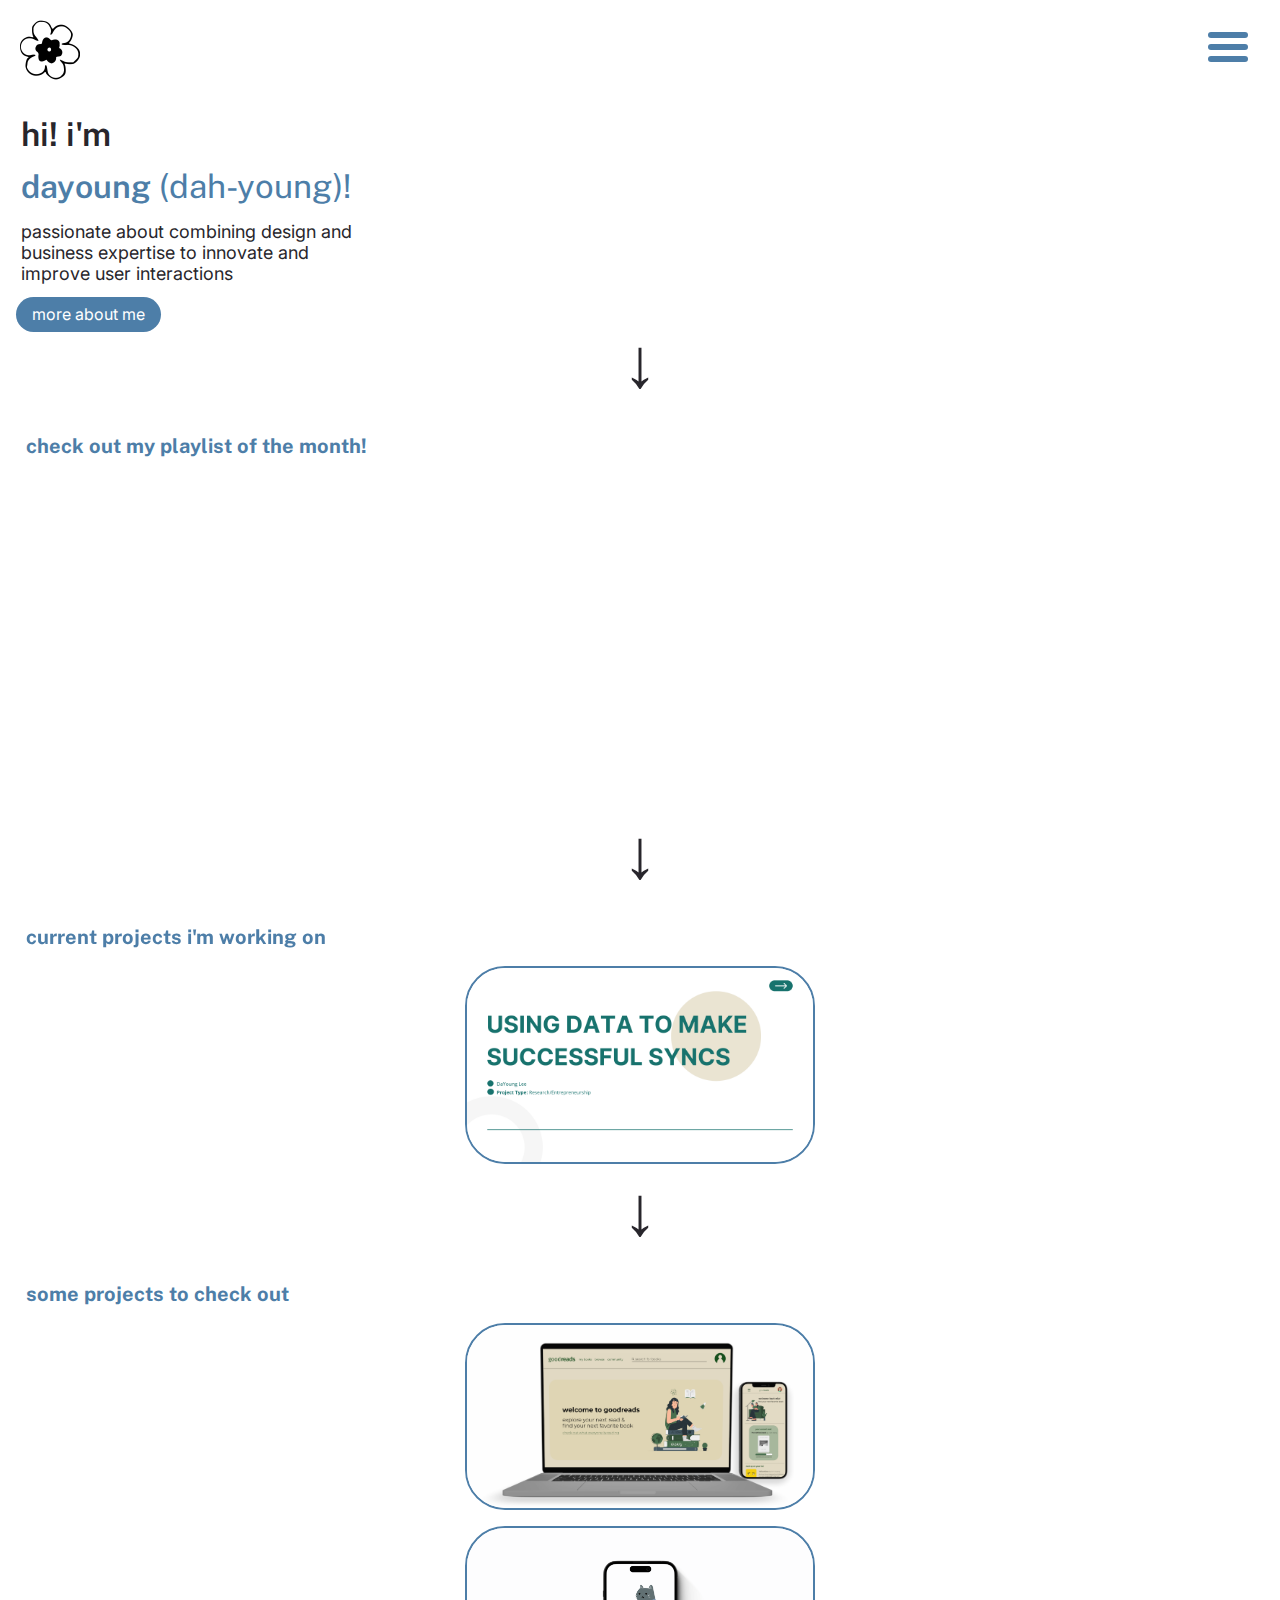
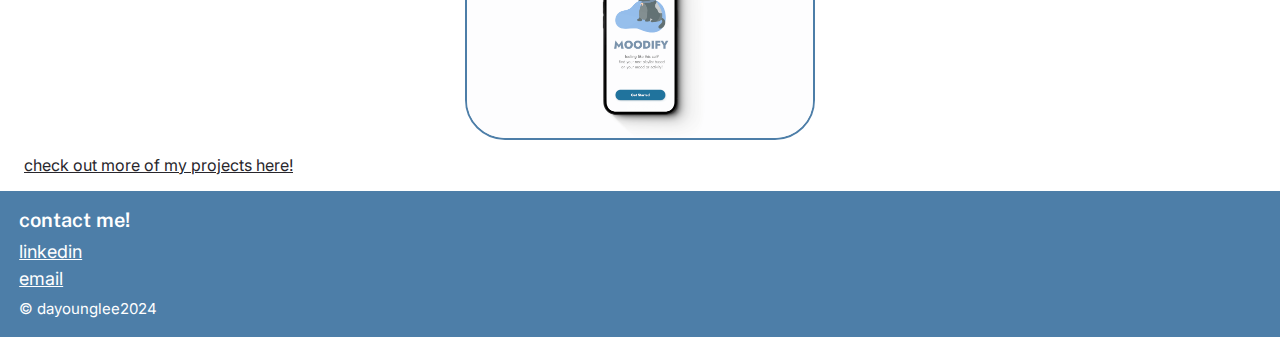
<file: index.html>
<!DOCTYPE html>
<html lang="en">
<head>
 <meta charset="UTF-8">
 <meta name="viewport" content="width=device-width, initial-scale=1.0">

 <title>home</title>

 <link rel="normalize" href="styles/normalizesheet.css">
 <link rel="stylesheet" href="styles/stylesheet.css">
<link rel="aboutme" href="aboutme.html">
<link rel="myprojects" href="myprojects.html">
<link rel="resume" href="resume.html">
</head>

<body class="homepage">
    <a href="index.html" class="logo">
        <img src="media/images/logo.png" alt="homepagelogo" width="60">
    </a>
    <header>
        <input type="checkbox" id="nav-toggle" class="nav-toggle" hidden>
        <label for="nav-toggle" class="nav-toggle-label">
            <span></span>
            <span></span>
            <span></span>
        </label>
        <nav>
            <ul>
                <li><a href="aboutme.html">about me!</a></li>
                <li><a href="resume.html">resume!</a></li>
                <li><a href="myprojects.html">my projects!</a></li>
            </ul>
        </nav>
    </header>
<section class="body-content">
    <h1 class="hihomepage">hi! i'm</h1>
    <h1 class="dayounghomepage"><b class="dayoungbold">dayoung</b> (dah-young)!</h1>
    <p class="introhomepage">passionate about combining design and business expertise to innovate and improve user interactions</p>

<a href="aboutme.html" class="btn-link">more about me</a>
<p class="down-arrow">&#8595;</p>

<h3>
    check out my playlist of the month!
</h3>

<iframe 
    style="border-radius:12px; width:100%; border:none;" 
    src="https://open.spotify.com/embed/playlist/1ccUWrYNsi6gJg0AsyesCB?utm_source=generator" 
    height="352" 
    allowfullscreen="" 
    allow="autoplay; clipboard-write; encrypted-media; fullscreen; picture-in-picture" 
    loading="lazy">
</iframe>

<p class="down-arrow">&#8595;</p>


<h3>current projects i'm working on</h3>
<a href="currentproject.html"><img src="media/images/CurrentProjectPicture.png" class="currentprojectpicture" alt="currentprojectpicture" width="350"></a>



<p class="down-arrow">&#8595;</p>
<h3>some projects to check out</h3>


<div class="project-container">
    <a href="projects-GOODREADS.html"><img src="media/images/GoodreadsMockup.png" class="goodreadsmockup-img" alt="goodreadsmockup" width="350"></a>
    <a href="projects-MOODIFY.html"><img src="media/images/MoodifyMockup.png" class="moodifymockup-img" alt="moodifymockup" width="350"></a>
</div>
<a href="myprojects.html" class="myprojectsbtn-link">check out more of my projects here!</a>
</section>
<footer class ="footer">
    <p class="contact-me">contact me!</p>
    <p class="contact-me-links">
        <a href="https://www.linkedin.com/in/dayoung-lee-/" target="_blank">linkedin</a>
        <a href="mailto:dayounglee526@gmail.com">email</a>
    </p>
    <p class="footer-content">&copy; dayounglee2024</p>
</footer>



</body>
</file>
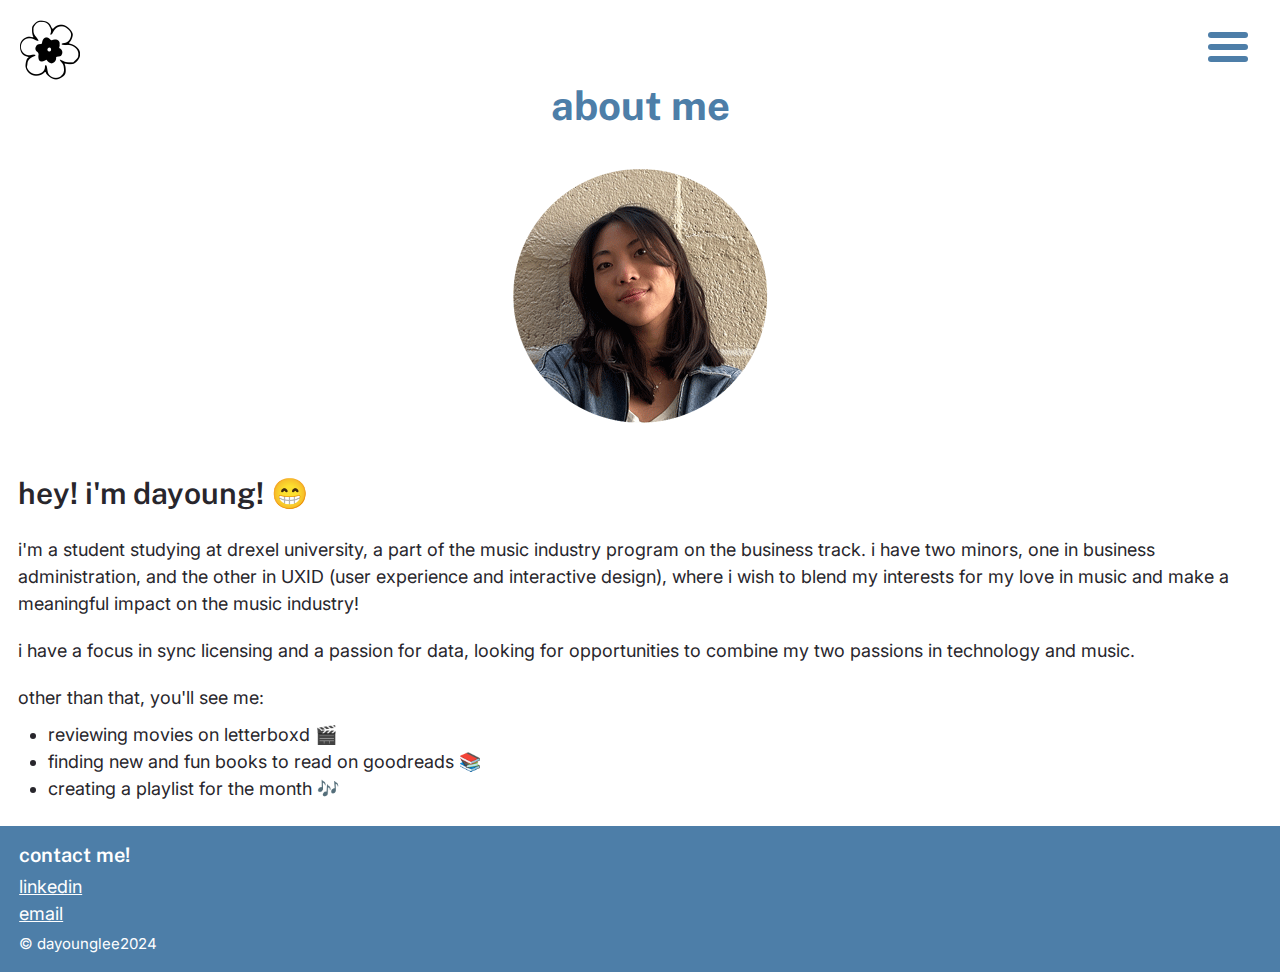
<file: aboutme.html>
<!DOCTYPE html>
<html lang="en">
<head>
 <meta charset="UTF-8">
 <meta name="viewport" content="width=device-width, initial-scale=1.0">
 <title>about me</title>
 <link rel="normalize" href="styles/normalizesheet.css">
 <link rel="stylesheet" href="styles/stylesheet.css">
<link rel="aboutme" href="aboutme.html">
<link rel="myprojects" href="myprojects.html">
<link rel="resume" href="resume.html">
</head>
<body class="about-me">
    <a href="index.html" class="logo">
        <img src="media/images/logo.png" alt="homepagelogo" width="80">
    </a>
    <header>
        <input type="checkbox" id="nav-toggle" class="nav-toggle" hidden>
        <label for="nav-toggle" class="nav-toggle-label">
            <span></span>
            <span></span>
            <span></span>
        </label>
        <nav>
            <ul>
                <li><a href="aboutme.html">about me!</a></li>
                <li><a href="resume.html">resume!</a></li>
                <li><a href="myprojects.html">my projects!</a></li>
            </ul>
        </nav>
    </header>
<h1>
    about me
</h1>
<img src="media/images/DaYoungImage.png" alt="dayoung" class="about-me-image" >

<section class="about-me-content">

<h2><b class="about-me-bold">hey! i'm dayoung! &#128513;</b></h2>
<p>i'm a student studying at drexel university, a part of the music industry program on the business track. i have two minors, one in business administration, and the other in UXID (user experience and interactive design), where i wish to blend my interests for my love in music and make a meaningful impact on the music industry!</p>
<p>i have a focus in sync licensing and a passion for data, looking for opportunities to combine my two passions in technology and music.</p>
<p>other than that, you'll see me:</p>
<ul class="about-me-text">
    <li>reviewing movies on letterboxd &#127916;</li> 
    <li>finding new and fun books to read on goodreads &#128218;</li>
    <li>creating a playlist for the month &#127926;</li>
</ul>


</section>
<footer class ="footer">
    <p class="contact-me">contact me!</p>
    <p class="contact-me-links">
        <a href="https://www.linkedin.com/in/dayoung-lee-/" target="_blank">linkedin</a>
        <a href="mailto:dayounglee526@gmail.com" target="_blank">email</a>
    </p>
    <p class="footer-content">&copy; dayounglee2024</p>
</footer>
</body>
</file>
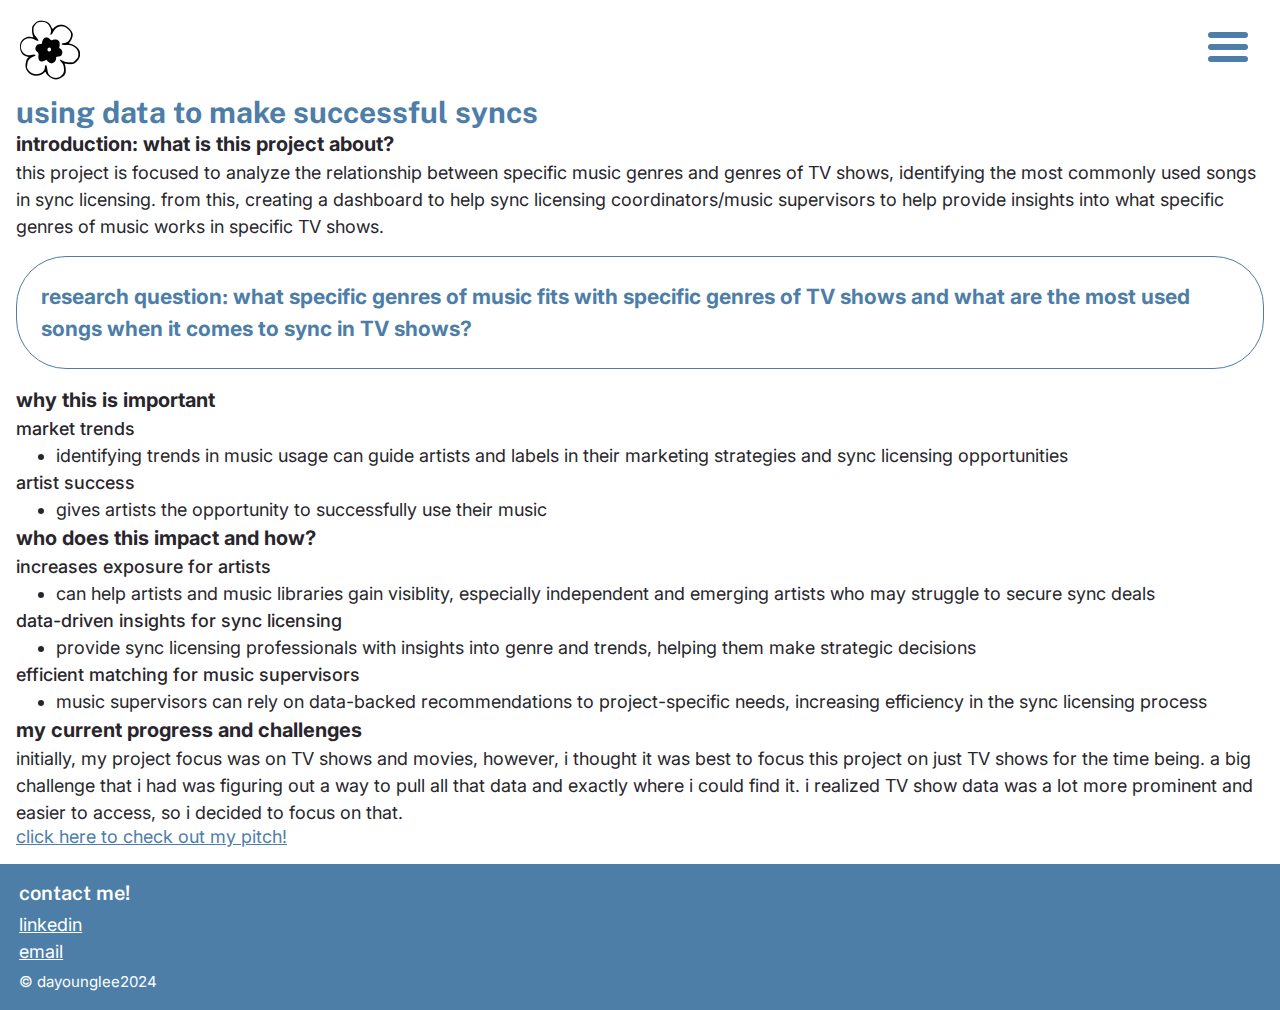
<file: currentproject.html>
<!DOCTYPE html>
<html lang="en">
<head>
 <meta charset="UTF-8">
 <meta name="viewport" content="width=device-width, initial-scale=1.0">
 <title>using data to make successful syncs</title>
 <link rel="normalize" href="styles/normalizesheet.css">
 <link rel="stylesheet" href="styles/stylesheet.css">
<link rel="aboutme" href="aboutme.html">
<link rel="myprojects" href="myprojects.html">
<link rel="resume" href="resume.html">
</head>

<body class="haveyaheard">
    <a href="index.html" class="logo">
        <img src="media/images/logo.png" alt="homepagelogo" width="60">
    </a>
    <header>
        <input type="checkbox" id="nav-toggle" class="nav-toggle" hidden>
        <label for="nav-toggle" class="nav-toggle-label">
            <span></span>
            <span></span>
            <span></span>
        </label>
        <nav>
            <ul>
                <li><a href="aboutme.html">about me!</a></li>
                <li><a href="resume.html">resume!</a></li>
                <li><a href="myprojects.html">my projects!</a></li>
            </ul>
        </nav>
    </header>
    <section class="currentproject">
        <h1>using data to make successful syncs</h1>
        <h3>introduction: what is this project about?</h3>
        <p>this project is focused to analyze the relationship between specific music genres and genres of TV shows, identifying the most commonly used songs in sync licensing. from this, creating a dashboard to help sync licensing coordinators/music supervisors to help provide insights into what specific genres of music works in specific TV shows.</p>
        <h3 class="researchquestion">research question: what specific genres of music fits with specific genres of TV shows and what are the most used songs when it comes to sync in TV shows?</h3>
        <h3>why this is important</h3>
        <p><b>market trends</b></p>
        <ul>
            <li>identifying trends in music usage can guide artists and labels in their marketing strategies and sync licensing opportunities</li>
        </ul>
        <p><b>artist success</b></p>
        <ul>
            <li>gives artists the opportunity to successfully use their music</li>
        </ul>
        <h3>who does this impact and how?</h3>
        <p><b>increases exposure for artists</b></p>
        <ul>
            <li>can help artists and music libraries gain visiblity, especially independent and emerging artists who may struggle to secure sync deals</li>
        </ul>
        <p><b>data-driven insights for sync licensing</b></p>
        <ul>
            <li>provide sync licensing professionals with insights into genre and trends, helping them make strategic decisions</li>
        </ul>
        <p><b>efficient matching for music supervisors</b></p>
        <ul>
            <li>music supervisors can rely on data-backed recommendations to project-specific needs, increasing efficiency in the sync licensing process</li>
        </ul>

    <h3>my current progress and challenges</h3>
    <p>initially, my project focus was on TV shows and movies, however, i thought it was best to focus this project on just TV shows for the time being. a big challenge that i had was figuring out a way to pull all that data and exactly where i could find it. i realized TV show data was a lot more prominent and easier to access, so i decided to focus on that.</p>




    <a href="https://drive.google.com/file/d/1iFAG5MPCvfIFMRI6-S5j0LnoIDZey8li/view?usp=sharing">click here to check out my pitch!</a>

    </section>
    <footer class ="footer">
        <p class="contact-me">contact me!</p>
        <p class="contact-me-links">
            <a href="https://www.linkedin.com/in/dayoung-lee-/" target="_blank">linkedin</a>
            <a href="mailto:dayounglee526@gmail.com" target="_blank">email</a>
        </p>
        <p class="footer-content">&copy; dayounglee2024</p>
    </footer>
</file>
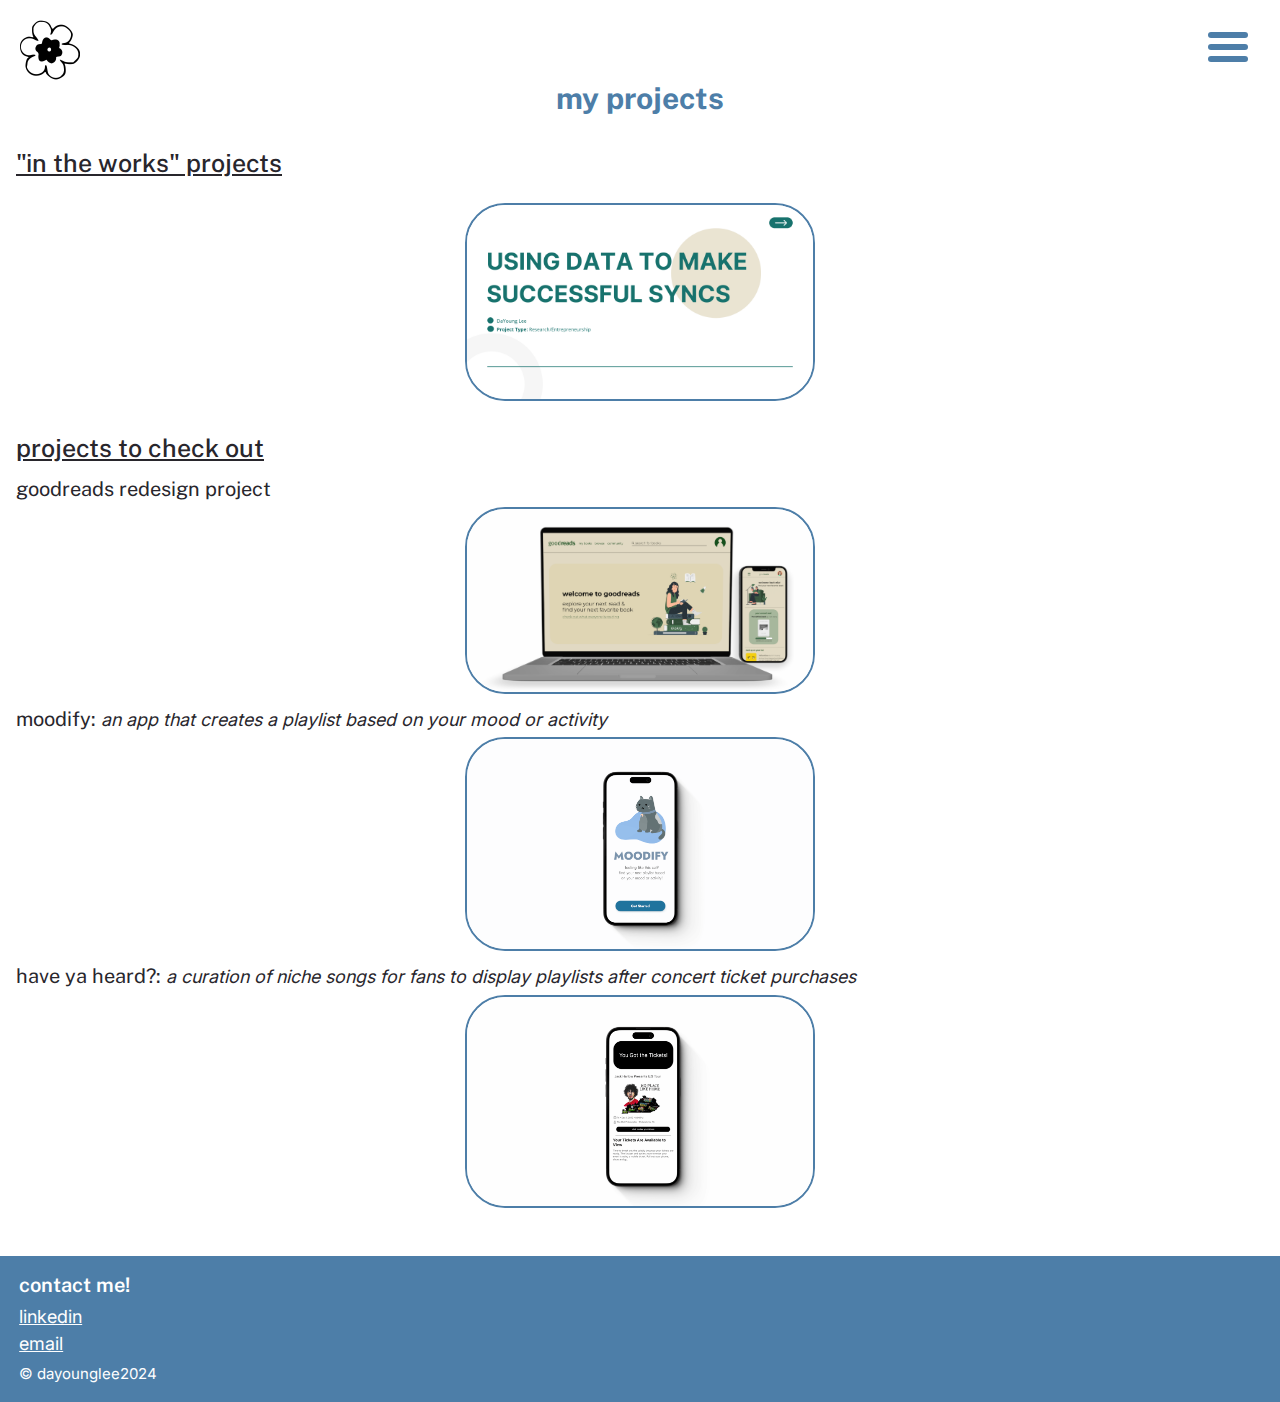
<file: myprojects.html>
<!DOCTYPE html>
<html lang="en">
<head>
 <meta charset="UTF-8">
 <meta name="viewport" content="width=device-width, initial-scale=1.0">
 <title>my projects</title>
 <link rel="normalize" href="styles/normalizesheet.css">
 <link rel="stylesheet" href="styles/stylesheet.css">
<link rel="aboutme" href="aboutme.html">
<link rel="myprojects" href="myprojects.html">
<link rel="resume" href="resume.html">
</head>
<body class="myprojects">
    <a href="index.html" class="logo">
        <img src="media/images/logo.png" alt="homepagelogo" width="60">
    </a>
    <header>
        <input type="checkbox" id="nav-toggle" class="nav-toggle" hidden>
        <label for="nav-toggle" class="nav-toggle-label">
            <span></span>
            <span></span>
            <span></span>
        </label>
        <nav>
            <ul>
                <li><a href="aboutme.html">about me!</a></li>
                <li><a href="resume.html">resume!</a></li>
                <li><a href="myprojects.html">my projects!</a></li>
            </ul>
        </nav>
    </header>

    <section class="my-projects-content">
    <h1>my projects</h1>
    <h2>"in the works" projects</h2>
    <a href="currentproject.html" ><img src="media/images/CurrentProjectPicture.png" class="my-projects-currentprojectpicture" alt="CurrentProjectPicture" width="350"></a>


<h2>projects to check out</h2>
<h3>goodreads redesign project</h3>
    <a href="projects-GOODREADS.html"><img src="media/images/GoodreadsMockup.png" class="goodreadsmockup-img" alt="goodreadsmockup" width="350"></a>
<h3>moodify: <i>an app that creates a playlist based on your mood or activity</i></h3>
<a href="projects-MOODIFY.html" ><img src="media/images/MoodifyMockup.png" class="moodifymockup-img" alt="moodifymockup" width="350"></a>
<h3>have ya heard?: <i>a curation of niche songs for fans to display playlists after concert ticket purchases</i></h3>
    <a href="projects-HAVEYAHEARD.html"><img src="media/images/HaveYaHeardMockup.png" class="haveyaheardmockup-img" alt="haveyaheardmockup" width="350"></a>
</section>
    
<footer class ="footer">
    <p class="contact-me">contact me!</p>
    <p class="contact-me-links">
        <a href="https://www.linkedin.com/in/dayoung-lee-/" target="_blank">linkedin</a>
        <a href="mailto:dayounglee526@gmail.com" target="_blank">email</a>
    </p>
    <p class="footer-content">&copy; dayounglee2024</p>
</footer>

</body>
</file>
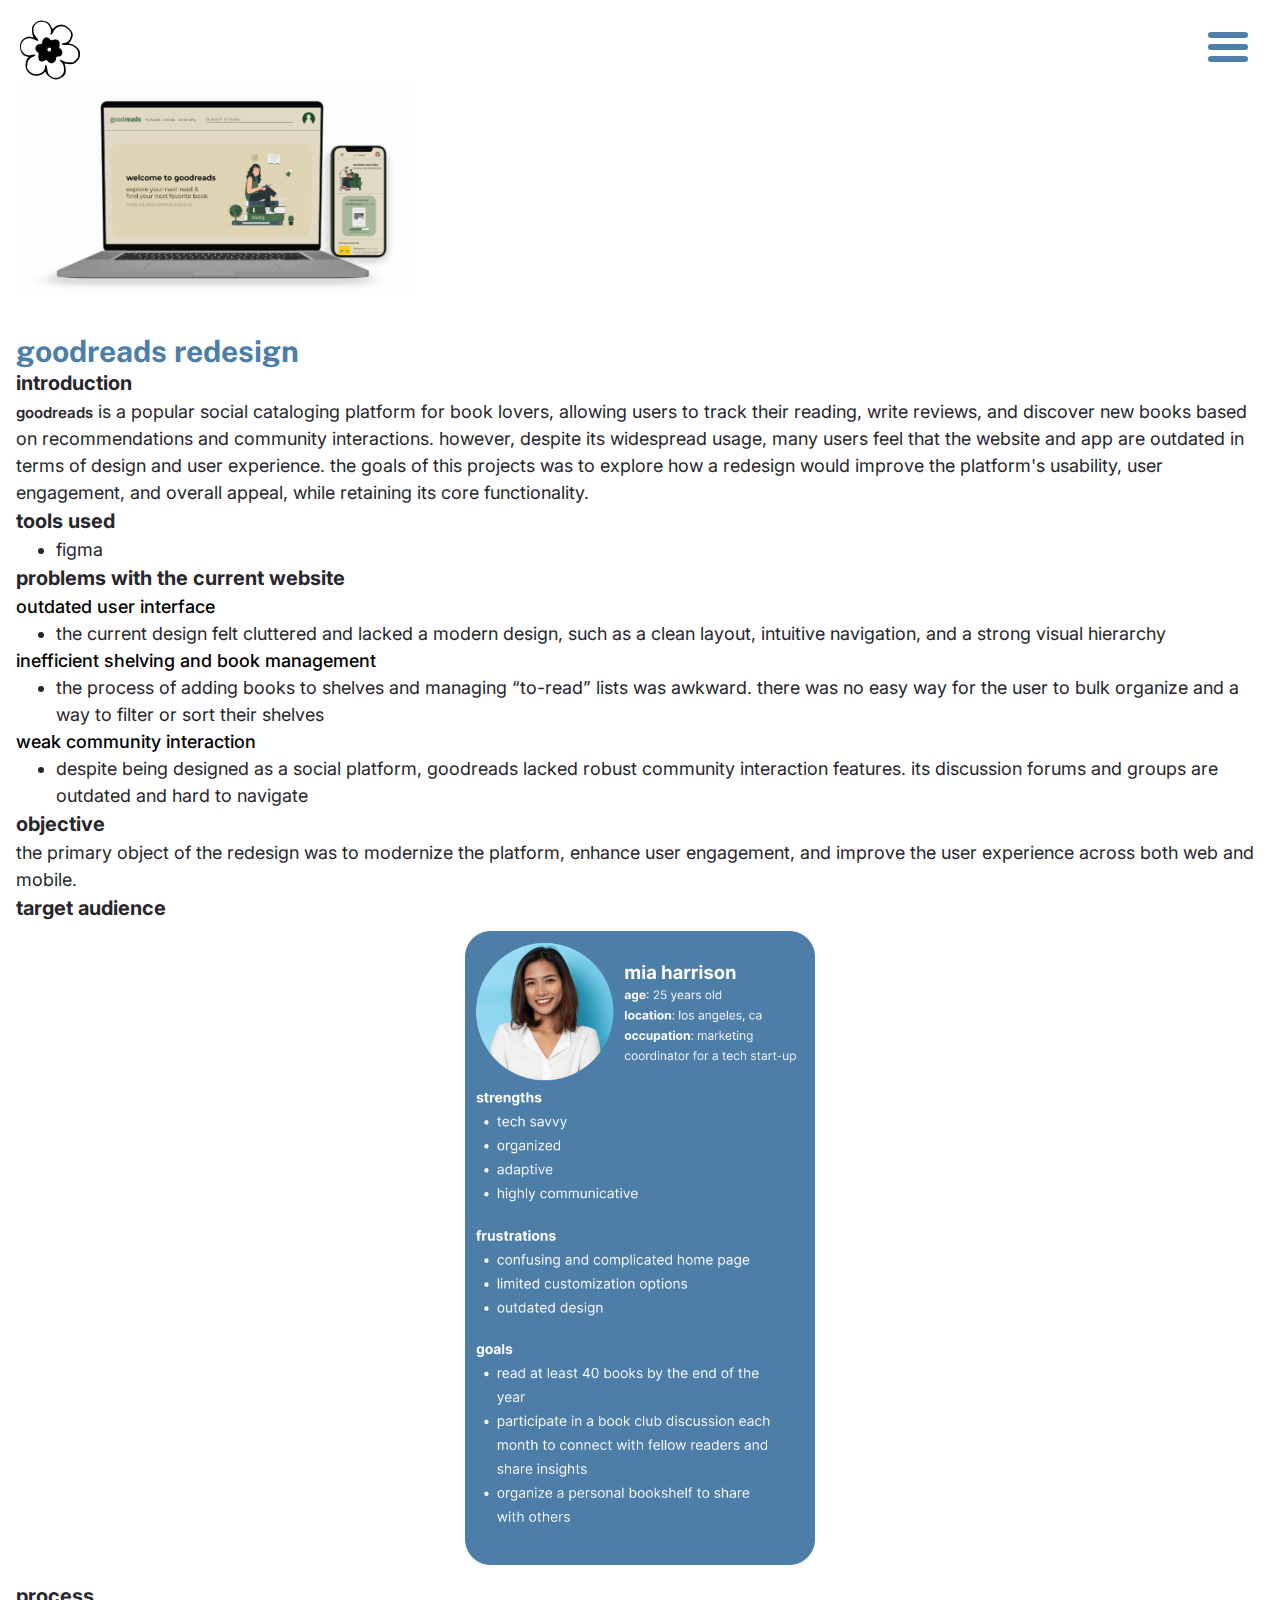
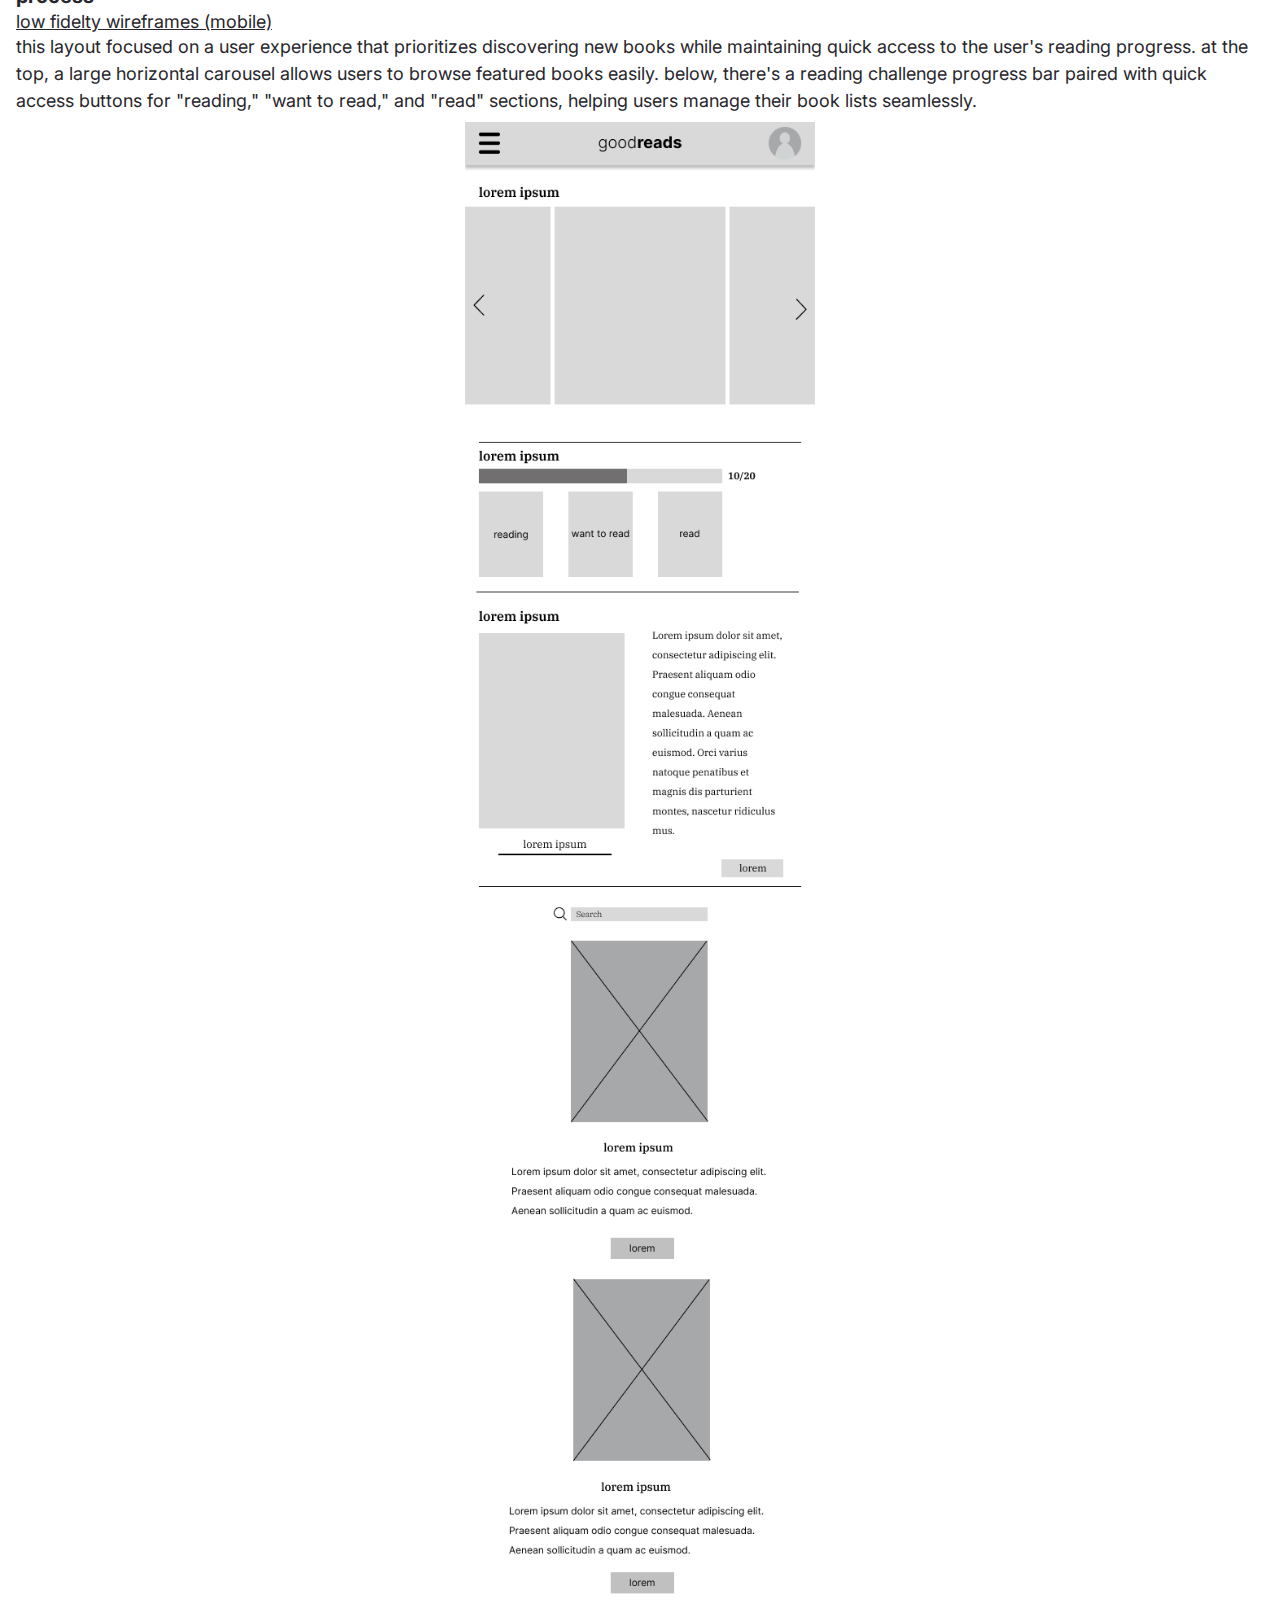
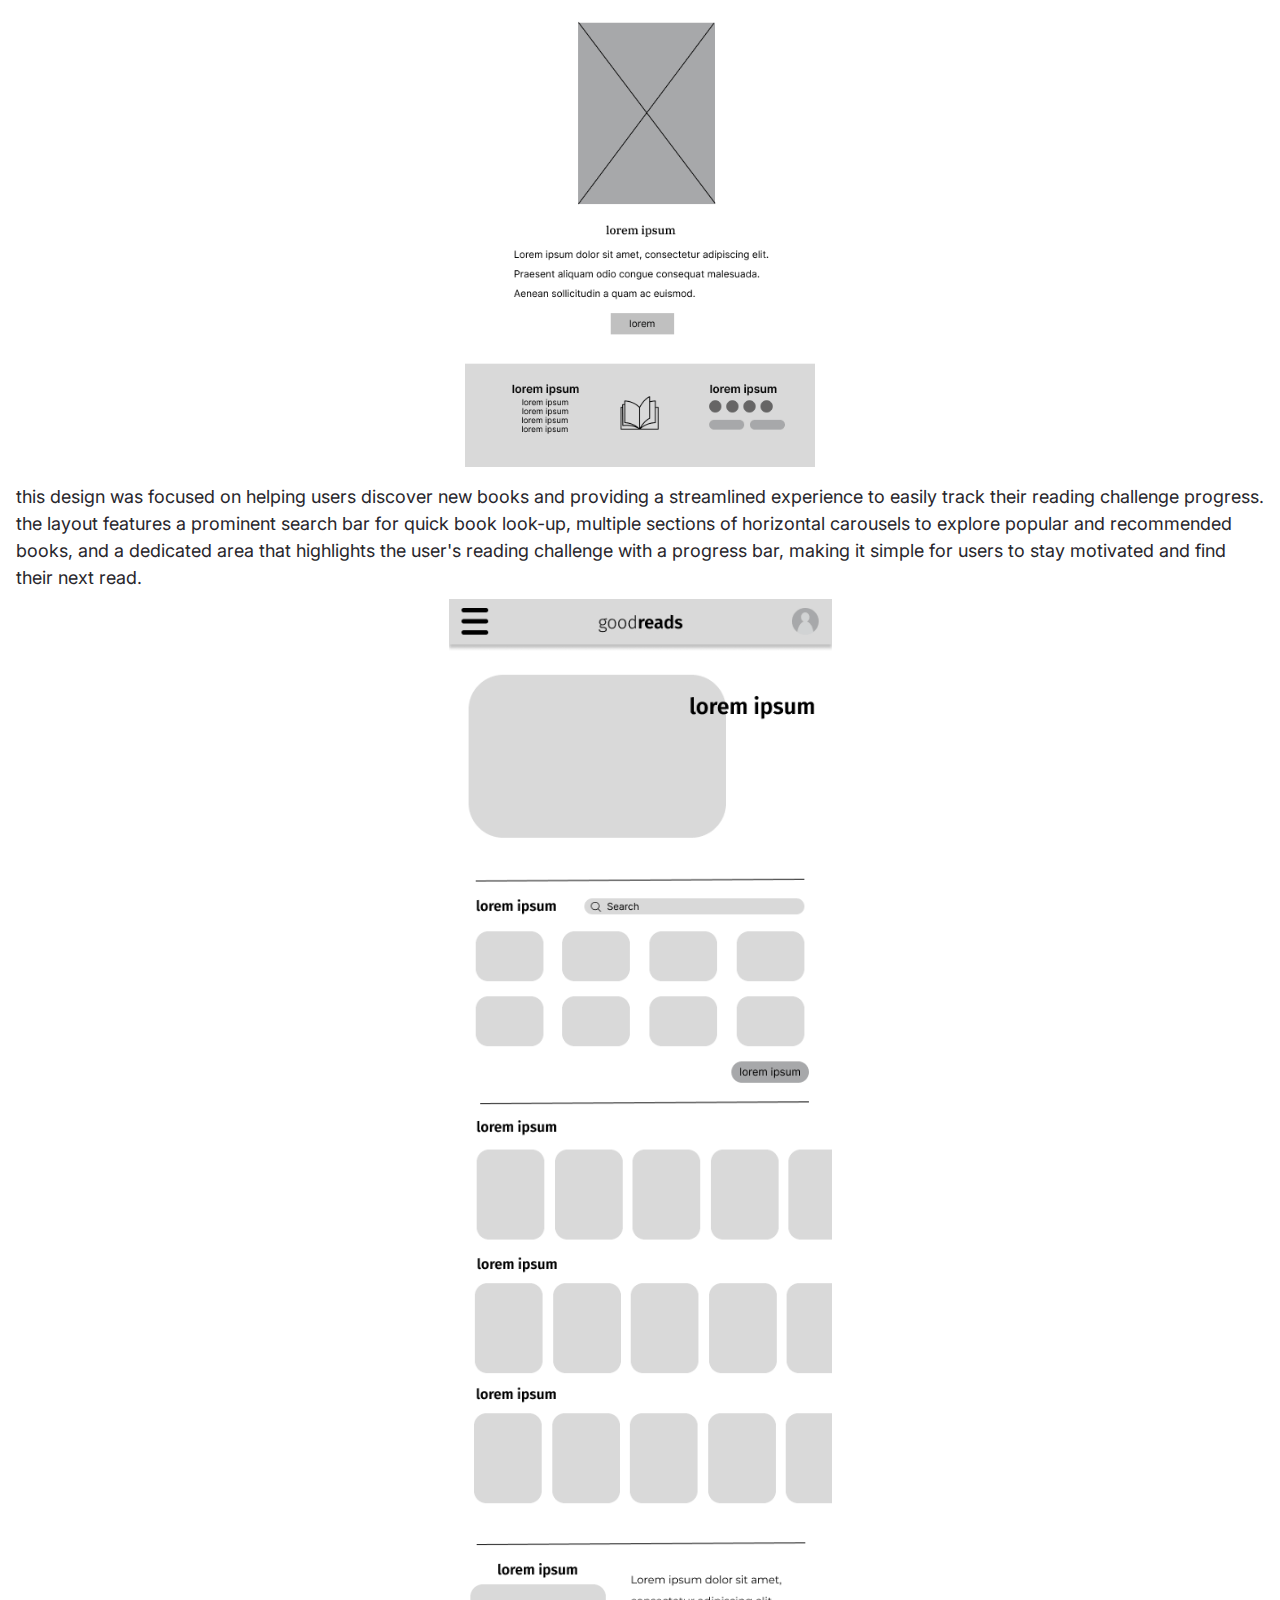
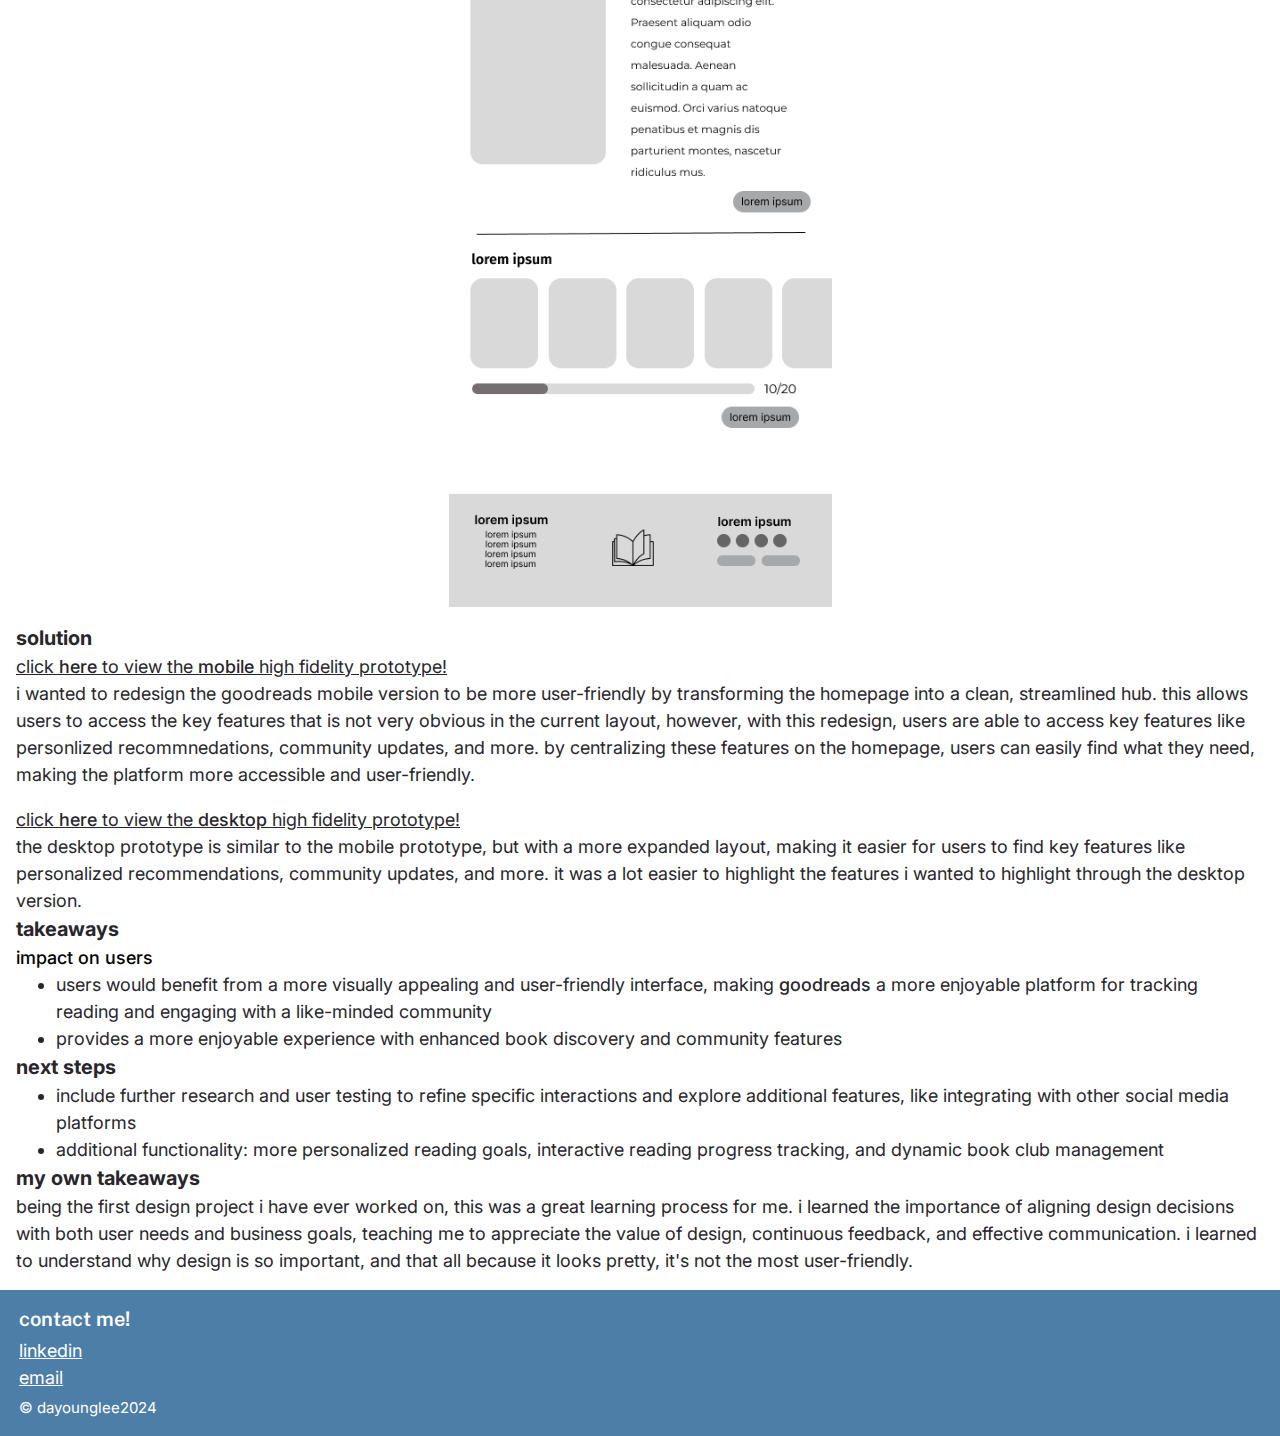
<file: projects-GOODREADS.html>
<!DOCTYPE html>
<html lang="en">
<head>
 <meta charset="UTF-8">
 <meta name="viewport" content="width=device-width, initial-scale=1.0">
 <title>goodreads</title>
 <link rel="normalize" href="styles/normalizesheet.css">
 <link rel="stylesheet" href="styles/stylesheet.css">
<link rel="aboutme" href="aboutme.html">
<link rel="myprojects" href="myprojects.html">
<link rel="resume" href="resume.html">
</head>

<body class="goodreads">
    <a href="index.html" class="logo">
        <img src="media/images/logo.png" alt="homepagelogo" width="60">
    </a>
    <header>
        <input type="checkbox" id="nav-toggle" class="nav-toggle" hidden>
        <label for="nav-toggle" class="nav-toggle-label">
            <span></span>
            <span></span>
            <span></span>
        </label>
        <nav>
            <ul>
                <li><a href="aboutme.html">about me!</a></li>
                <li><a href="resume.html">resume!</a></li>
                <li><a href="myprojects.html">my projects!</a></li>
            </ul>
        </nav>
    </header>
    <section class="goodreads-content">
        <img src="media/images/GoodreadsMockup.png" alt="GoodreadsMockup" width="400">
    <h1>goodreads redesign</h1>
    <h3>introduction</h3>
    <p><b class="goodreadsbold">goodreads</b> is a popular social cataloging platform for book lovers, allowing users to track their reading, write reviews, and discover new books based on recommendations and community interactions. however, despite its widespread usage, many users feel that the website and app are outdated in terms of design and user experience. the goals of this projects was to explore how a redesign would improve the platform's usability, user engagement, and overall appeal, while retaining its core functionality.</p>
    <h3>tools used</h3>
    <ul>
        <li>figma</li>
    </ul>
    <h3>problems with the current website</h3>
    <b>outdated user interface</b>
    <ul>
        <li>the current design felt cluttered and lacked a modern design, such as a clean layout, intuitive navigation, and a strong visual hierarchy</li>
    </ul>
    <b>inefficient shelving and book management</b>
    <ul>
        <li>the process of adding books to shelves and managing “to-read” lists was awkward. there was no easy way for the user to bulk organize and a way to filter or sort their shelves</li>
    </ul>
    <b>weak community interaction</b>
    <ul>
        <li>despite being designed as a social platform, goodreads lacked robust community interaction features. its discussion forums and groups are outdated and hard to navigate</li>
    </ul>
    <h3>objective</h3>
    <p>the primary object of the redesign was to modernize the platform, enhance user engagement, and improve the user experience across both web and mobile.</p>
    <h3>target audience</h3>
    <img src="media/images/TargetAudiencePicture.png" alt="TargetAudiencePicture" width="350" class="TargetAudiencePicture">
    <!--
    <h3>my redesign</h3>
    <p></p>
    <img src="" alt="">
    !-->
    
    <h3>process</h3>
    <u>low fidelty wireframes (mobile)</u>
    <p>this layout focused on a user experience that prioritizes discovering new books while maintaining quick access to the user's reading progress. at the top, a large horizontal carousel allows users to browse featured books easily. below, there's a reading challenge progress bar paired with quick access buttons for "reading," "want to read," and "read" sections, helping users manage their book lists seamlessly.</p>
    <img src="media/images/GoodreadsLowFidelty.png" alt="GoodreadsLowFi1" width="350" class="GoodreadsLowFi1">
    
    <p>this design was focused on helping users discover new books and providing a streamlined experience to easily track their reading challenge progress. the layout features a prominent search bar for quick book look-up, multiple sections of horizontal carousels to explore popular and recommended books, and a dedicated area that highlights the user's reading challenge with a progress bar, making it simple for users to stay motivated and find their next read.</p>
    <img src="media/images/GoodreadsLowFimobile2.png" alt="GoodreadsLowFi2" width="383" class="GoodreadsLowFi2">

    <h3>solution</h3>
    <a href="https://www.figma.com/proto/ALmVHjkc2oxd5nrXl0hq8W/Goodreads-Redesign?node-id=39-1747&t=KyFIL0KUTJTBuu8K-1"><u>click <b>here</b> to view the <b>mobile</b> high fidelity prototype!</u></a>
    <p>i wanted to redesign the goodreads mobile version to be more user-friendly by transforming the homepage into a clean, streamlined hub. this allows users to access the key features that is not very obvious in the current layout, however, with this redesign, users are able to access key features like personlized recommnedations, community updates, and more. by centralizing these features on the homepage, users can easily find what they need, making the platform more accessible and user-friendly. </p><br>

    <a href="https://www.figma.com/proto/ALmVHjkc2oxd5nrXl0hq8W/Goodreads-Redesign?node-id=0-1&t=H8VFnhN4G30zJ2fB-1"><u>click <b>here</b> to view the <b>desktop </b>high fidelity prototype!</u></a>
    <p>the desktop prototype is similar to the mobile prototype, but with a more expanded layout, making it easier for users to find key features like personalized recommendations, community updates, and more. it was a lot easier to highlight the features i wanted to highlight through the desktop version. </p>
    <p></p>

    <h3>takeaways</h3>
        <b>impact on users</b>
        <ul>
            <li>users would benefit from a more visually appealing and user-friendly interface, making <b>goodreads</b> a more enjoyable platform for tracking reading and engaging with a like-minded community</li>
            <li>provides a more enjoyable experience with enhanced book discovery and community features</li>
        </ul>

    <h3>next steps</h3>
        <ul>
            <li>include further research and user testing to refine specific interactions and explore additional features, like integrating with other social media platforms</li>
            <li>additional functionality: more personalized reading goals, interactive reading progress tracking, and dynamic book club management </li>
        </ul>
    <h3>my own takeaways</h3>
    <p>being the first design project i have ever worked on, this was a great learning process for me. i learned the importance of aligning design decisions with both user needs and business goals, teaching me to appreciate the value of design, continuous feedback, and effective communication. i learned to understand why design is so important, and that all because it looks pretty, it's not the most user-friendly.</p>
</section>
<footer class ="footer">
    <p class="contact-me">contact me!</p>
    <p class="contact-me-links">
        <a href="https://www.linkedin.com/in/dayoung-lee-/" target="_blank">linkedin</a>
        <a href="mailto:dayounglee526@gmail.com" target="_blank">email</a>
    </p>
    <p class="footer-content">&copy; dayounglee2024</p>
</footer>
</body>
</file>
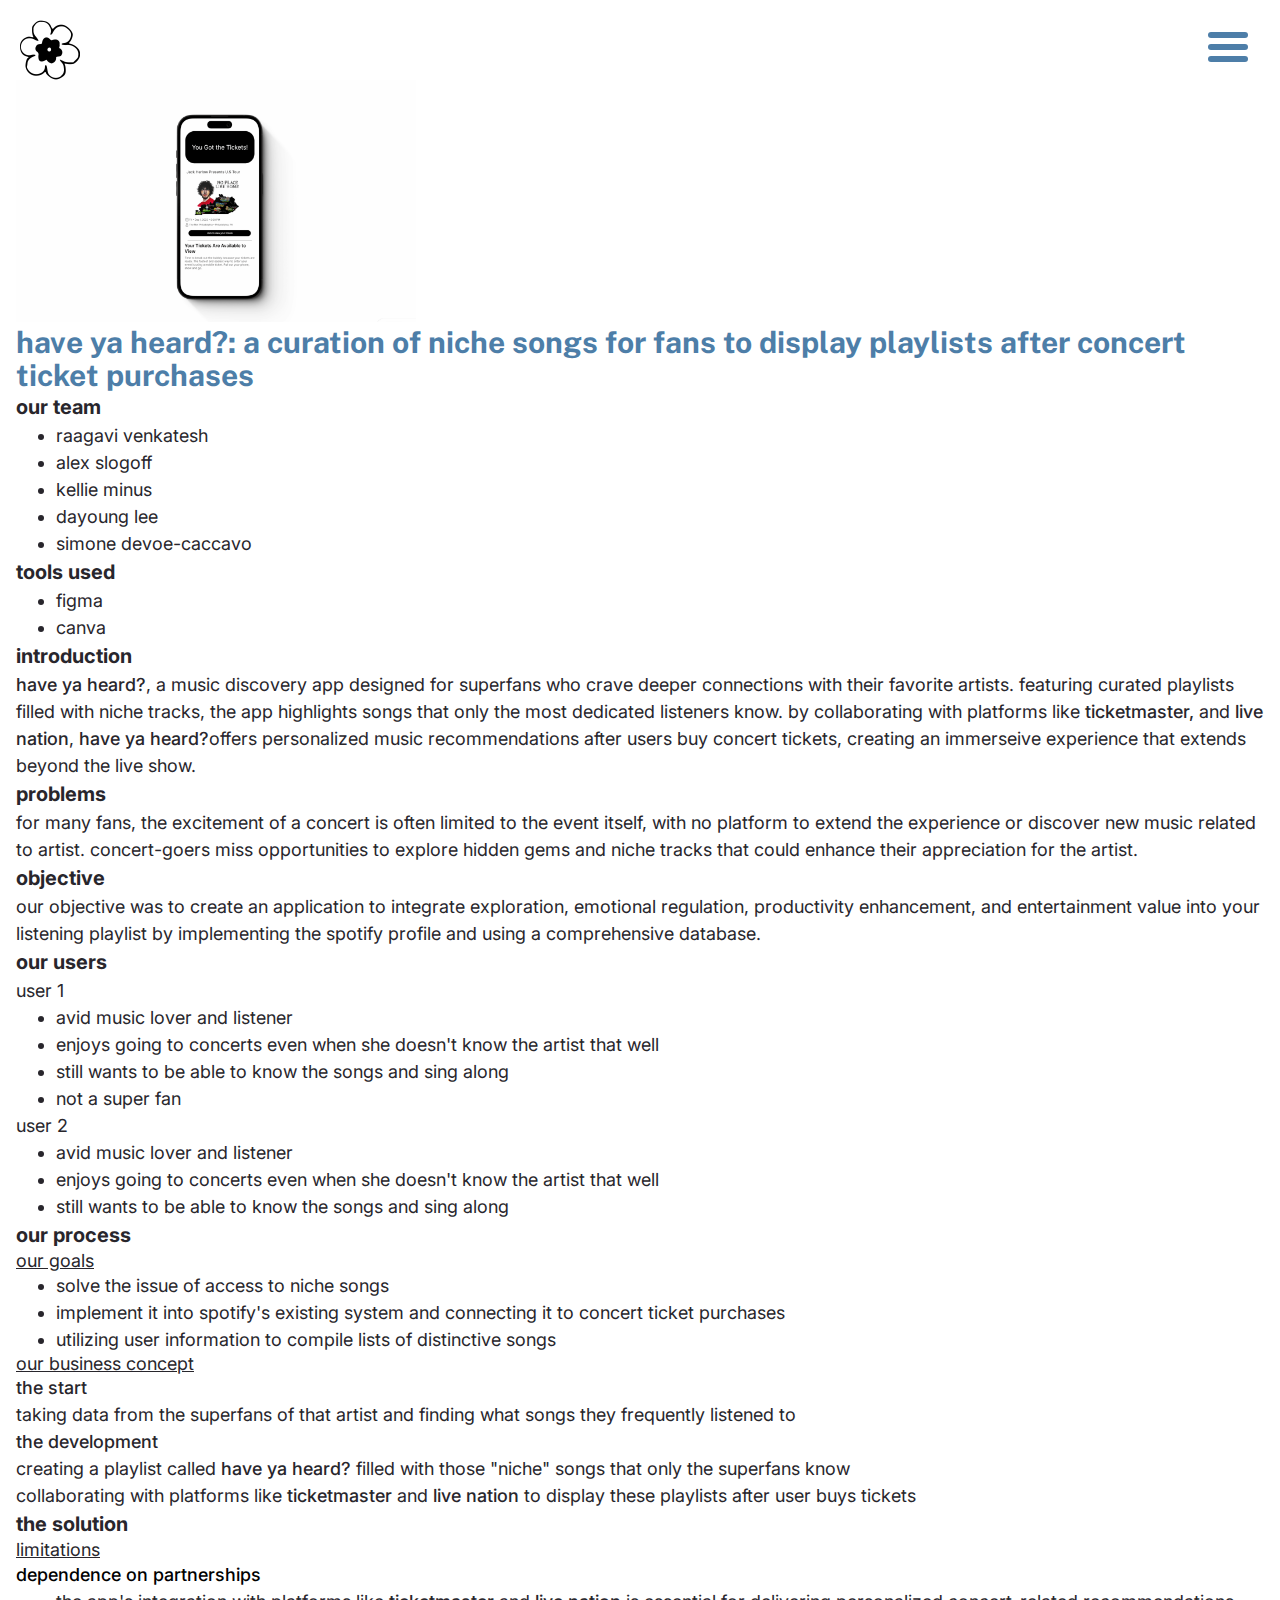
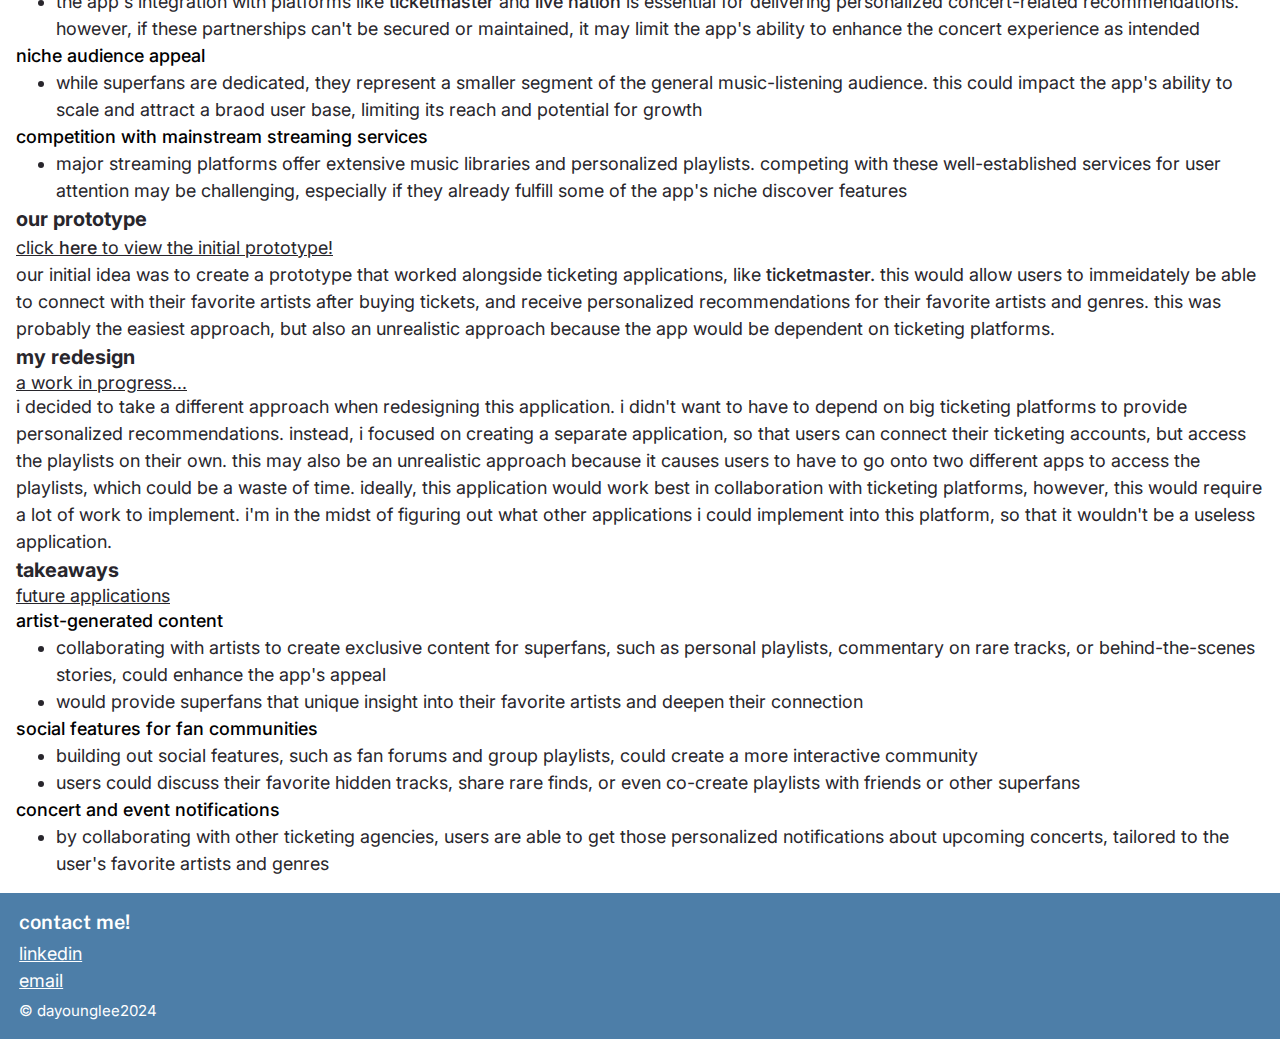
<file: projects-HAVEYAHEARD.html>
<!DOCTYPE html>
<html lang="en">
<head>
 <meta charset="UTF-8">
 <meta name="viewport" content="width=device-width, initial-scale=1.0">
 <title>have ya heard?</title>
 <link rel="normalize" href="styles/normalizesheet.css">
 <link rel="stylesheet" href="styles/stylesheet.css">
<link rel="aboutme" href="aboutme.html">
<link rel="myprojects" href="myprojects.html">
<link rel="resume" href="resume.html">
</head>

<body class="haveyaheard">
    <a href="index.html" class="logo">
        <img src="media/images/logo.png" alt="homepagelogo" width="60">
    </a>
    <header>
        <input type="checkbox" id="nav-toggle" class="nav-toggle" hidden>
        <label for="nav-toggle" class="nav-toggle-label">
            <span></span>
            <span></span>
            <span></span>
        </label>
        <nav>
            <ul>
                <li><a href="aboutme.html">about me!</a></li>
                <li><a href="resume.html">resume!</a></li>
                <li><a href="myprojects.html">my projects!</a></li>
            </ul>
        </nav>
    </header>
    <section class="haveyaheard-content">
        <img src="media/images/HaveYaHeardMockup.png" alt="HaveYaHeardMockup" width="400">
<h1>have ya heard?: a curation of niche songs for fans to display playlists after concert ticket purchases</h1>
<h3>our team</h3>
<ul>
    <li>raagavi venkatesh</li>
    <li>alex slogoff</li>
    <li>kellie minus</li>
    <li>dayoung lee</li>
    <li>simone devoe-caccavo</li>
</ul>
<h3>tools used</h3>
<ul>
    <li>figma</li>
    <li>canva</li>
</ul>
<h3>introduction</h3>
<p><b>have ya heard?</b>, a music discovery app designed for superfans who crave deeper connections with their favorite artists. featuring curated playlists filled with niche tracks, the app highlights songs that only the most dedicated listeners know. by collaborating with platforms like <b>ticketmaster,</b> and <b>live nation</b>, <b>have ya heard?</b>offers personalized music recommendations after users buy concert tickets, creating an immerseive experience that extends beyond the live show.</p>
<h3>problems</h3>
<p>for many fans, the excitement of a concert is often limited to the event itself, with no platform to extend the experience or discover new music related to artist. concert-goers miss opportunities to explore hidden gems and niche tracks that could enhance their appreciation for the artist.</p>
<h3>objective</h3>
<p>our objective was to create an application to integrate exploration, emotional regulation, productivity enhancement, and entertainment value into your listening playlist by implementing the spotify profile and using a comprehensive database.</p>
<h3>our users</h3>
<p>user 1</p>
<ul>
    <li>avid music lover and listener</li>
    <li>enjoys going to concerts even when she doesn't know the artist that well</li>
    <li>still wants to be able to know the songs and sing along</li>
    <li>not a super fan</li>
</ul>
<p>user 2</p>
<ul>
    <li>avid music lover and listener</li>
    <li>enjoys going to concerts even when she doesn't know the artist that well</li>
    <li>still wants to be able to know the songs and sing along</li>
</ul>
<h3>our process</h3>
<u>our goals</u>
<ul>
    <li>solve the issue of access to niche songs</li>
    <li>implement it into spotify's existing system and connecting it to concert ticket purchases</li>
    <li>utilizing user information to compile lists of distinctive songs</li>
</ul>
<u>our business concept</u>
<p><b>the start</b></p>
<p>taking data from the superfans of that artist and finding what songs they frequently listened to</p>
<p><b>the development</b></p>
<p>creating a playlist called <b>have ya heard?</b> filled with those "niche" songs that only the superfans know</p>
<p>collaborating with platforms like <b>ticketmaster</b> and <b>live nation</b> to display these playlists after user buys tickets</p>
<h3>the solution</h3>
<u>limitations</u><br>
<b>dependence on partnerships</b>
<ul>
    <li>the app's integration with platforms like <b>ticketmaster</b> and <b>live nation</b> is essential for delivering personalized concert-related recommendations. however, if these partnerships can't be secured or maintained, it may limit the app's ability to enhance the concert experience as intended</li>
</ul>

<b>niche audience appeal</b>
    <ul>
    <li>while superfans are dedicated, they represent a smaller segment of the general music-listening audience. this could impact the app's ability to scale and attract a braod user base, limiting its reach and potential for growth</li>
    </ul>

<b>competition with mainstream streaming services</b>    
    <ul>
        <li>major streaming platforms offer extensive music libraries and personalized playlists. competing with these well-established services for user attention may be challenging, especially if they already fulfill some of the app's niche discover features</li>
    </ul>
<h3>our prototype</h3>
<a href="https://www.figma.com/proto/LqfkbHOTrB1zS0LTEP6Dva/Have-Ya-Heard%3F-Initial-Idea?node-id=0-1&t=wCwIPv6cMWnMf9SR-1"><u>click <b>here</b> to view the initial prototype!</u></a>
<p>our initial idea was to create a prototype that worked alongside ticketing applications, like <b>ticketmaster.</b> this would allow users to immeidately be able to connect with their favorite artists after buying tickets, and receive personalized recommendations for their favorite artists and genres. this was probably the easiest approach, but also an unrealistic approach because the app would be dependent on ticketing platforms.</p>

<h3>my redesign</h3>
<u>a work in progress...</u>
<p>i decided to take a different approach when redesigning this application. i didn't want to have to depend on big ticketing platforms to provide personalized recommendations. instead, i focused on creating a separate application, so that users can connect their ticketing accounts, but access the playlists on their own. this may also be an unrealistic approach because it causes users to have to go onto two different apps to access the playlists, which could be a waste of time. ideally, this application would work best in collaboration with ticketing platforms, however, this would require a lot of work to implement. i'm in the midst of figuring out what other applications i could implement into this platform, so that it wouldn't be a useless application.</p>


<h3>takeaways</h3>
<u>future applications</u><br>
<b>artist-generated content</b>
<ul>
    <li>collaborating with artists to create exclusive content for superfans, such as personal playlists, commentary on rare tracks, or behind-the-scenes stories, could enhance the app's appeal</li>
    <li>would provide superfans that unique insight into their favorite artists and deepen their connection</li>
</ul>

<b>social features for fan communities</b>        
<ul>
    <li>building out social features, such as fan forums and group playlists, could create a more interactive community</li>
    <li>users could discuss their favorite hidden tracks, share rare finds, or even co-create playlists with friends or other superfans</li>
</ul>

<b>concert and event notifications</b>
<ul>

    <li>by collaborating with other ticketing agencies, users are able to get those personalized notifications about upcoming concerts, tailored to the user's favorite artists and genres</li>

</ul>
    </section>
    <footer class ="footer">
        <p class="contact-me">contact me!</p>
        <p class="contact-me-links">
            <a href="https://www.linkedin.com/in/dayoung-lee-/" target="_blank">linkedin</a>
            <a href="mailto:dayounglee526@gmail.com" target="_blank">email</a>
        </p>
        <p class="footer-content">&copy; dayounglee2024</p>
    </footer>
    
</body>
</html>
</file>
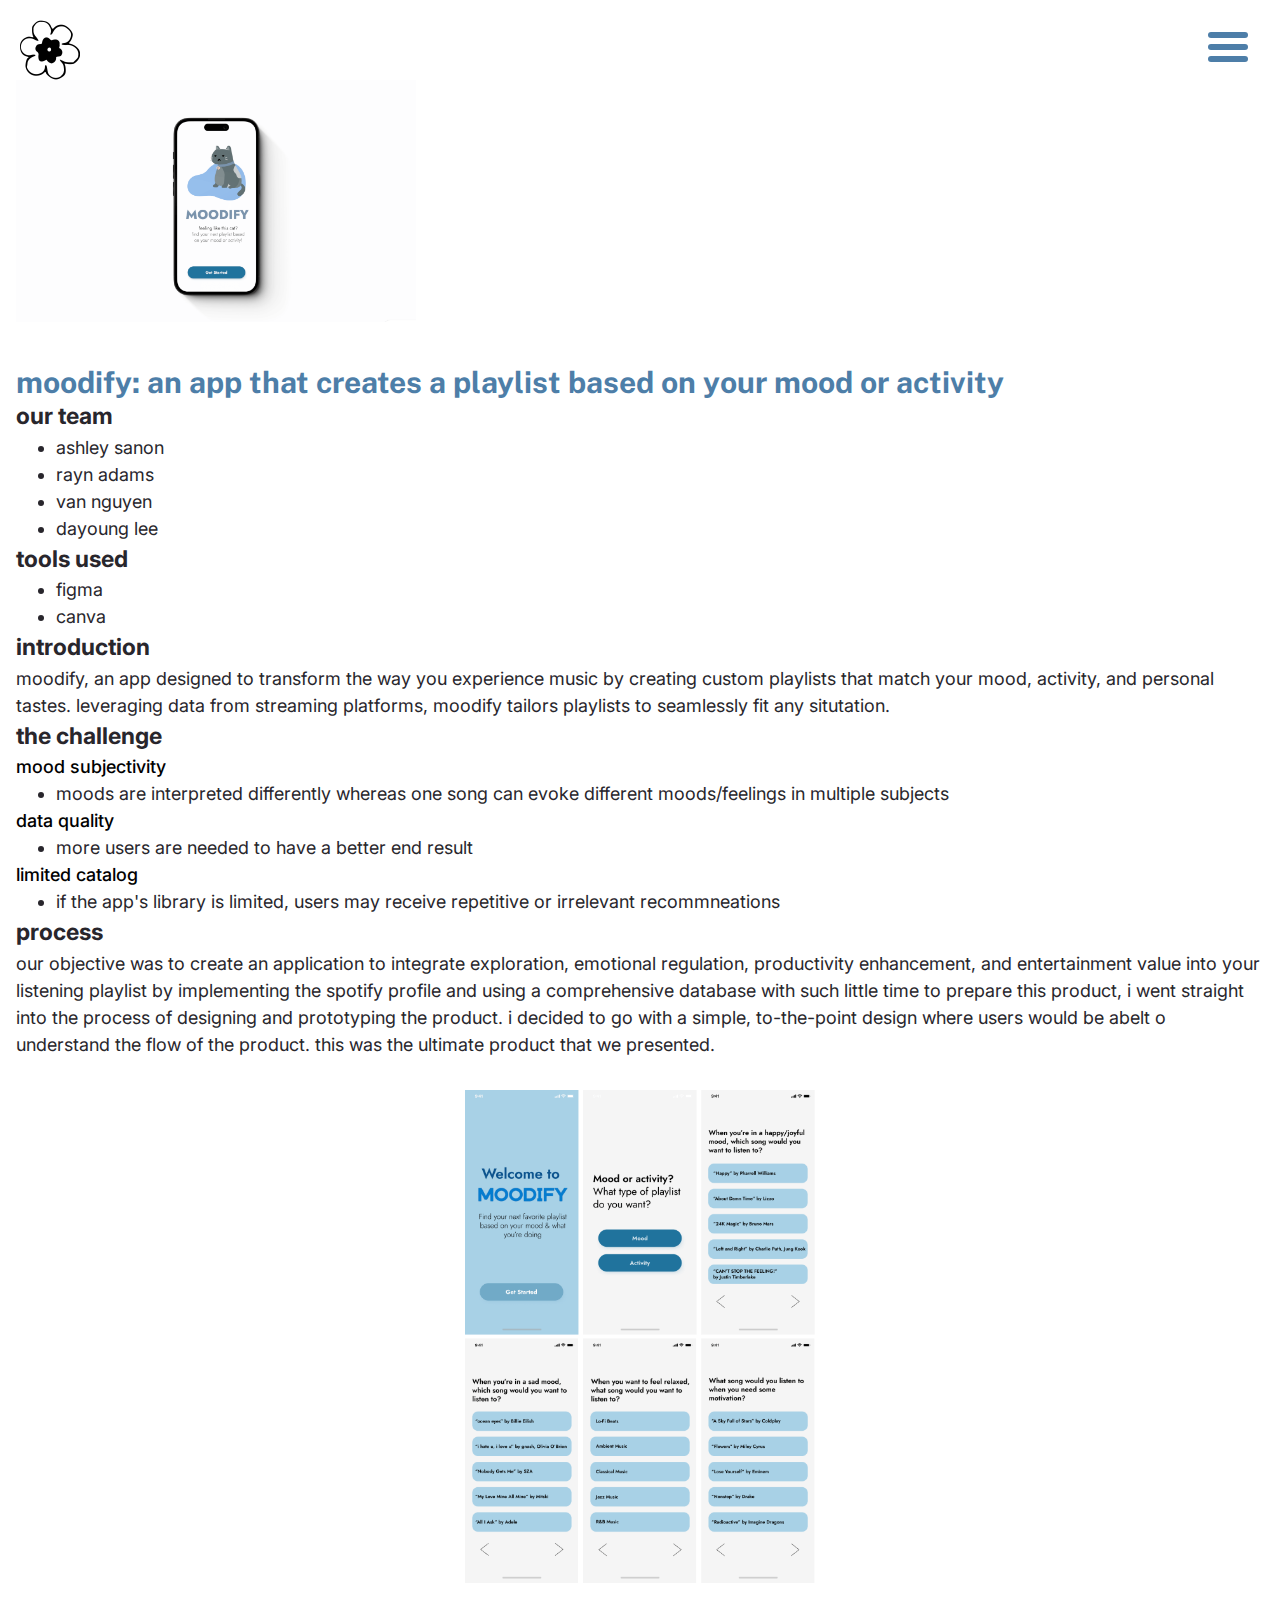
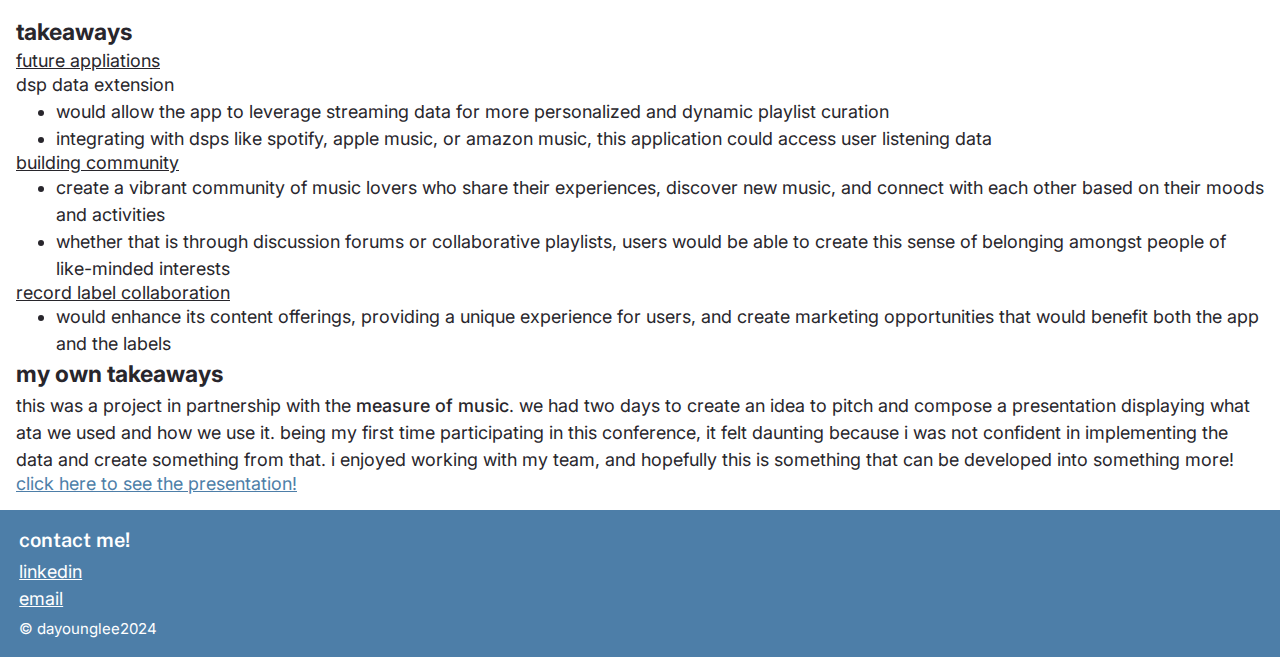
<file: projects-MOODIFY.html>
<!DOCTYPE html>
<html lang="en">
<head>
 <meta charset="UTF-8">
 <meta name="viewport" content="width=device-width, initial-scale=1.0">
 <title>moodify</title>
 <link rel="normalize" href="styles/normalizesheet.css">
 <link rel="stylesheet" href="styles/stylesheet.css">
<link rel="aboutme" href="aboutme.html">
<link rel="myprojects" href="myprojects.html">
<link rel="resume" href="resume.html">
</head>

<body class="moodify">
    <a href="index.html" class="logo">
        <img src="media/images/logo.png" alt="homepagelogo" width="60">
    </a>
    <header>
        <input type="checkbox" id="nav-toggle" class="nav-toggle" hidden>
        <label for="nav-toggle" class="nav-toggle-label">
            <span></span>
            <span></span>
            <span></span>
        </label>
        <nav>
            <ul>
                <li><a href="aboutme.html">about me!</a></li>
                <li><a href="resume.html">resume!</a></li>
                <li><a href="myprojects.html">my projects!</a></li>
            </ul>
        </nav>
    </header>
    <section class="moodify-content">
        <img src="media/images/MoodifyMockup.png" alt="MoodifyMockup" width="400">
    <h1>moodify: an app that creates a playlist based on your mood or activity</h1>
    <h3>our team</h3>
    <ul>
        <li>ashley sanon</li>
        <li>rayn adams</li>
        <li>van nguyen</li>
        <li>dayoung lee</li>
    </ul>
    <h3>tools used</h3>
    <ul>
        <li>figma</li>
        <li>canva</li>
    </ul>
    <h3>introduction</h3>
    <p>moodify, an app designed to transform the way you experience music by creating custom playlists that match your mood, activity, and personal tastes. leveraging data from streaming platforms, moodify tailors playlists to seamlessly fit any situtation.
    </p>
    <h3>the challenge</h3>
    <b>mood subjectivity</b>
    <ul>
        <li>moods are interpreted differently whereas one song can evoke different moods/feelings in multiple subjects </li>
    </ul>
    <b>data quality</b>
    <ul>
        <li>more users are needed to have a better end result</li>
    </ul>
    <b>limited catalog</b>
    <ul>
        <li>if the app's library is limited, users may receive repetitive or irrelevant recommneations</li>
    </ul>
    <h3>process</h3>
    <p>our objective was to create an application to integrate exploration, emotional regulation, productivity enhancement, and entertainment value into your listening playlist by implementing the spotify profile and using a comprehensive database
    with such little time to prepare this product, i went straight into the process of designing and prototyping the product. i decided to go with a simple, to-the-point design where users would be abelt o understand the flow of the product. 
    this was the ultimate product that we presented.
    </p>
    <img src="media/images/Wireframes1.png" alt="moodify" width="350" class="moodifywireframes">
  
    <!--
    <h3>my redesign</h3>
    <p></p>
    <img src="" alt="">
    !-->
    
    
    <h3>takeaways</h3>
   
        <u>future appliations</u>
        <p>dsp data extension</p>
        <ul>
        <li>would allow the app to leverage streaming data for more personalized and dynamic playlist curation</li>
        <li>integrating with dsps like spotify, apple music, or amazon music, this application could access user listening data</li>
        </ul>
        <u>building community</u>
        <ul>
        <li>create a vibrant community of music lovers who share their experiences, discover new music, and connect with each other based on their moods and activities</li>
        <li>whether that is through discussion forums or collaborative playlists, users would be able to create this sense of belonging amongst people of like-minded interests</li>
        </ul>
        <u>record label collaboration</u>
        <ul>
        <li>would enhance its content offerings, providing a unique experience for users, and create marketing opportunities that would benefit both the app and the labels</li>
        </ul>

    <h3>my own takeaways</h3>
    <p>this was a project in partnership with the <b>measure of music</b>. we had two days to create an idea to pitch and compose a presentation displaying what ata we used and how we use it. being my first time participating in this conference, it felt daunting because i was not confident in implementing the data and create something from that. i enjoyed working with my team, and hopefully this is something that can be developed into something more!</p>

    <a href="https://drive.google.com/file/d/1cT2-TTV0NqLDyzulf-wjK0-a40YQ89hZ/view?usp=sharing">click here to see the presentation!</a>
</section>

<footer class ="footer">
    <p class="contact-me">contact me!</p>
    <p class="contact-me-links">
        <a href="https://www.linkedin.com/in/dayoung-lee-/" target="_blank">linkedin</a>
        <a href="mailto:dayounglee526@gmail.com" target="_blank">email</a>
    </p>
    <p class="footer-content">&copy; dayounglee2024</p>
</footer>
</body>
</file>
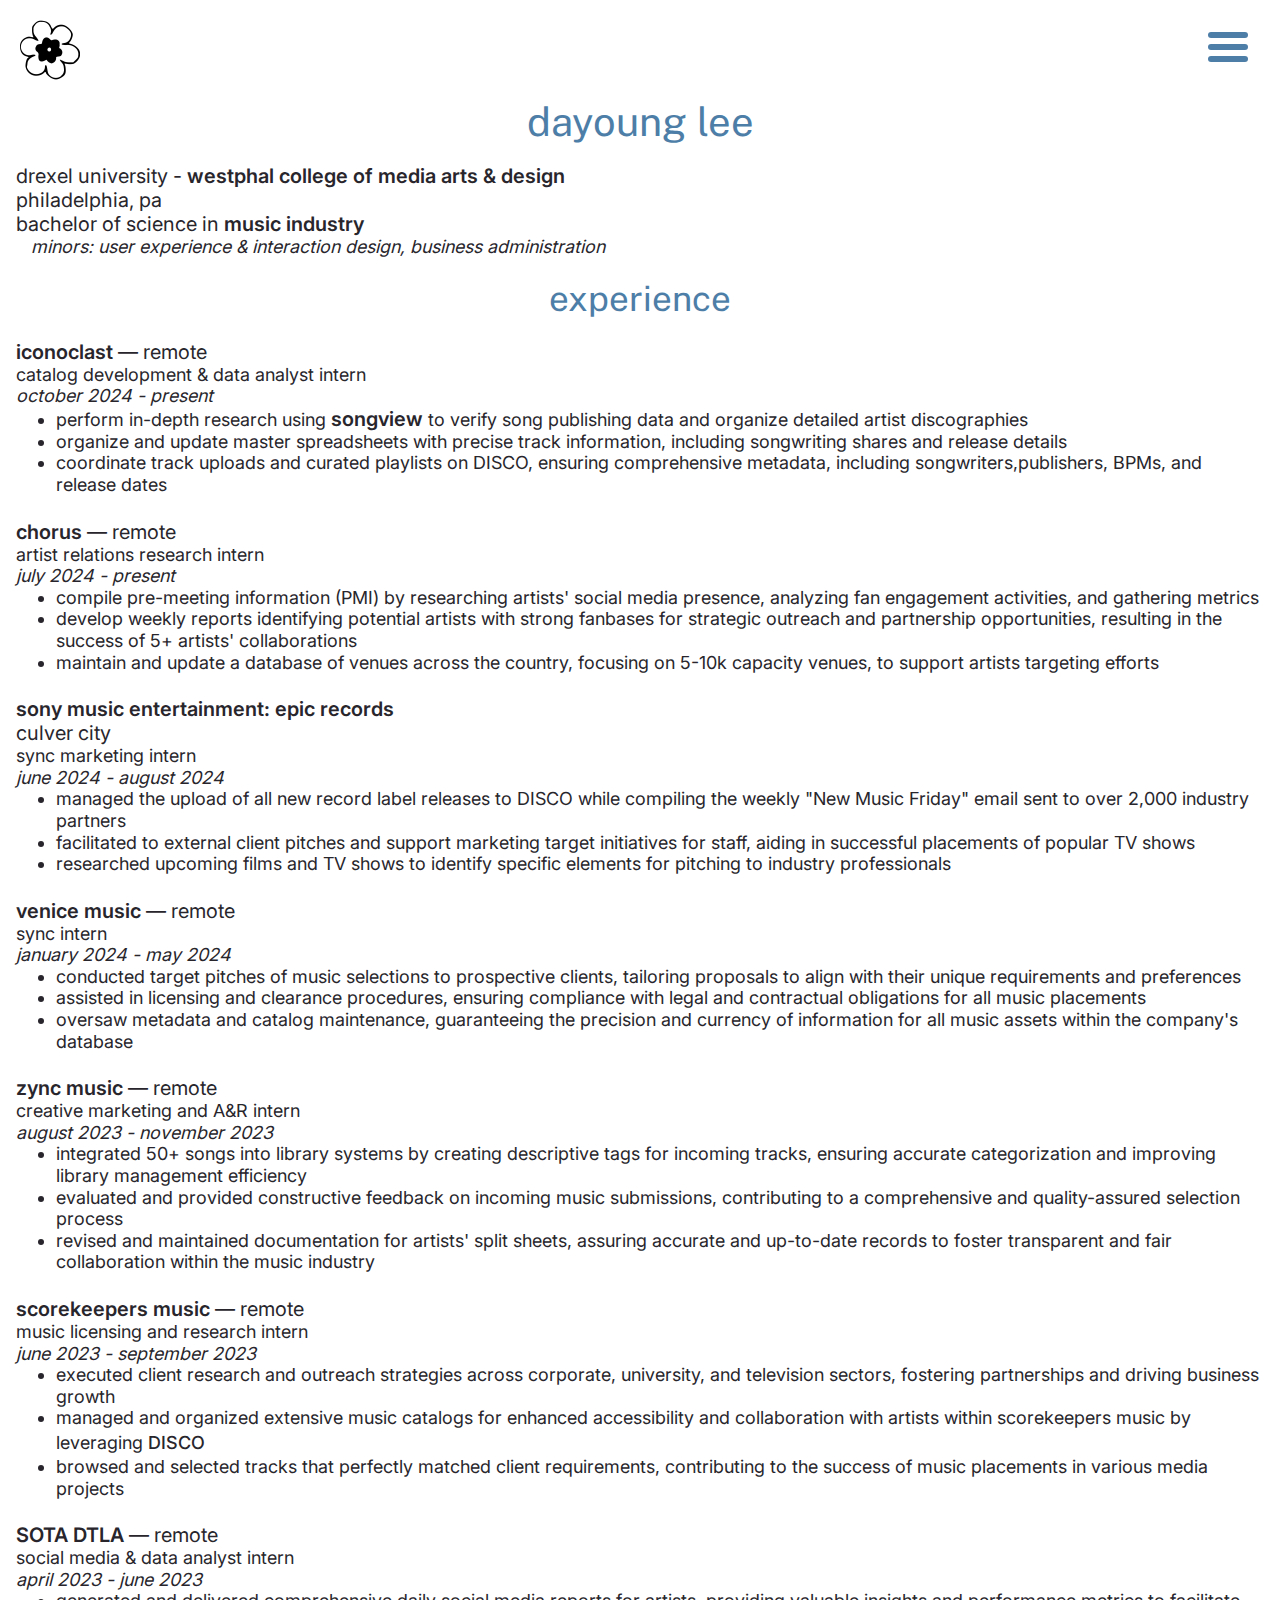
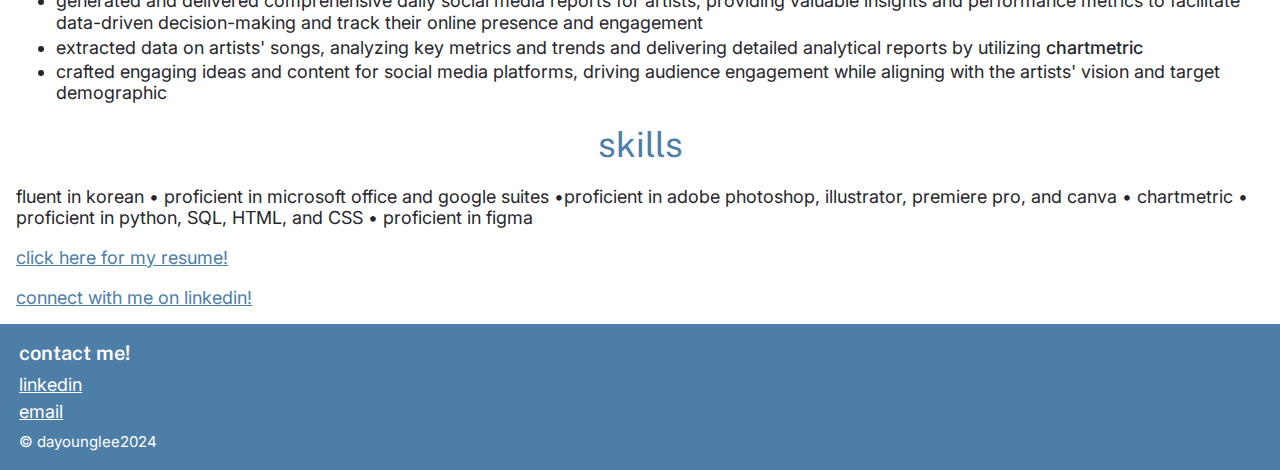
<file: resume.html>
<!DOCTYPE html>
<html lang="en">
<head>
 <meta charset="UTF-8">
 <meta name="viewport" content="width=device-width, initial-scale=1.0">
 <title>resume</title>
 <link rel="normalize" href="styles/normalizesheet.css">
 <link rel="stylesheet" href="styles/stylesheet.css">
<link rel="aboutme" href="aboutme.html">
<link rel="myprojects" href="myprojects.html">
<link rel="resume" href="resume.html">
</head>

<body class="resumepage">
    <a href="index.html" class="logo">
        <img src="media/images/logo.png" alt="homepagelogo" width="60">
    </a>
    <header>
        <input type="checkbox" id="nav-toggle" class="nav-toggle" hidden>
        <label for="nav-toggle" class="nav-toggle-label">
            <span></span>
            <span></span>
            <span></span>
        </label>
        <nav>
            <ul class="navbar">
                <li><a href="aboutme.html">about me!</a></li>
                <li><a href="resume.html">resume!</a></li>
                <li><a href="myprojects.html">my projects!</a></li>
            </ul>
        </nav>
    </header>
<section class="resume-content">
<h1>dayoung lee </h1>

<h4 class="education">drexel university - <b class="resume-bold">westphal college of media arts & design</b></h4>
<h4>philadelphia, pa</h4>    
<h4>bachelor of science in <b class="resume-bold">music industry</b></h4>

<p class="minor"> <i>minors: user experience & interaction design, business administration</i></p>

<h2>
    experience
</h2>
<h4>
    <b class="resume-bold">iconoclast</b> &mdash; remote
</h4>
<p>catalog development & data analyst intern</p>
<p class="dates">october 2024 - present</p>
<ul>
    <li>perform in-depth research using <b class="resume-bold">songview</b> to verify song publishing data and organize detailed artist discographies</li>
    <li>organize and update master spreadsheets with precise track information, including songwriting shares and release details</li>
    <li>coordinate track uploads and curated playlists on DISCO, ensuring comprehensive metadata, including songwriters,publishers, BPMs, and release dates</li>
</ul>

<h4 class="chorus">
    <b class="resume-bold">chorus</b> &mdash; remote
</h4>
<p>artist relations research intern </p>
<p class="dates">july 2024 - present</p>

<ul>
    <li>compile pre-meeting information (PMI) by researching artists' social media presence, analyzing fan engagement activities, and gathering metrics </li>
    <li>develop weekly reports identifying potential artists with strong fanbases for strategic outreach and partnership opportunities, resulting in the success of 5+ artists' collaborations</li>
    <li>maintain and update a database of venues across the country, focusing on 5-10k capacity venues, to support artists targeting efforts</li>
</ul>
<h4 class="sony">
    <b class="resume-bold">sony music entertainment: epic records</b><br>culver city
</h4>
<p>sync marketing intern</p>
<p class="dates">june 2024 - august 2024</p>

<ul>
    <li>managed the upload of all new record label releases to DISCO while compiling the weekly "New Music Friday" email sent to over 2,000 industry partners </li>
    <li>facilitated to external client pitches and support marketing target initiatives for staff, aiding in successful placements of popular TV shows</li>
    <li>researched upcoming films and TV shows to identify specific elements for pitching to industry professionals 
    </li>
</ul>

<h4 class="venice">
    <b class="resume-bold">venice music</b> &mdash; remote
</h4>
<p>
    sync intern
</p>
<p class="dates">january 2024 - may 2024</p>
<ul>
    <li>conducted target pitches of music selections to prospective clients, tailoring proposals to align with their unique requirements and preferences </li>
    <li>assisted in licensing and clearance procedures, ensuring compliance with legal and contractual obligations for all music placements</li>
    <li>oversaw metadata and catalog maintenance, guaranteeing the precision and currency of information for all music assets within the company's database</li>
</ul>

<h4 class="zync">
   <b class="resume-bold">zync music</b> &mdash; remote
</h4>
<p>
    creative marketing and A&R intern
</p>
<p class="dates">
    august 2023 - november 2023
</p>
<ul>
    <li>integrated 50+ songs into library systems by creating descriptive tags for incoming tracks, ensuring accurate categorization and improving library management efficiency</li>
    <li>evaluated and provided constructive feedback on incoming music submissions, contributing to a comprehensive and quality-assured selection process</li>
    <li>revised and maintained documentation for artists' split sheets, assuring accurate and up-to-date records to foster transparent and fair collaboration within the music industry</li>
</ul>
<h4 class="scorekeepers">
    <b class="resume-bold">scorekeepers music</b> &mdash; remote
</h4>
<p>music licensing and research intern</p>
<p class="dates">june 2023 - september 2023</p>
<ul>
    <li>executed client research and outreach strategies across corporate, university, and television sectors, fostering partnerships
        and driving business growth</li>
    <li>managed and organized extensive music catalogs for enhanced accessibility and collaboration with artists within
        scorekeepers music by leveraging <b>DISCO</b></li>
    <li>browsed and selected tracks that perfectly matched client requirements, contributing to the success of music placements in various media projects</li>
</ul>
<h4 class="sota"> 
    <b class="resume-bold">SOTA DTLA</b> &mdash; remote
</h4>
<p>social media & data analyst intern</p>
<p class="dates">april 2023 - june 2023</p>
<ul>
    <li>generated and delivered comprehensive daily social media reports for artists, providing valuable insights and performance metrics to facilitate data-driven decision-making and track their online presence and engagement</li>
    <li>extracted data on artists' songs, analyzing key metrics and trends and delivering detailed analytical reports by utilizing <b>chartmetric</b></li>
    <li>crafted engaging ideas and content for social media platforms, driving audience engagement while aligning with the artists' vision and target demographic</li>
</ul>
<h2>
    skills
</h2>
<p>fluent in korean • proficient in microsoft office and google suites •proficient in adobe photoshop, illustrator, premiere pro, and
    canva • chartmetric • proficient in python, SQL, HTML, and CSS • proficient in figma </p><br>

<a href="https://drive.google.com/file/d/1Se6NTz7CLNeyLyUsKuMVgdyNp7qmN9LT/view?usp=sharing" >click here for my resume!</a>
<br><br>
<a href="https://www.linkedin.com/in/dayoung-lee-/" target="_blank">connect with me on linkedin!</a>
</section>
<footer class ="footer">
    <p class="contact-me">contact me!</p>
    <p class="contact-me-links">
        <a href="https://www.linkedin.com/in/dayoung-lee-/" target="_blank">linkedin</a>
        <a href="mailto:dayounglee526@gmail.com" target="_blank">email</a>
    </p>
    <p class="footer-content">&copy; dayounglee2024</p>
</footer>
</body>
</file>
<file: styles/stylesheet.css>
@font-face {
    font-family: Inter;
    src: url(../media/fonts/Inter.woff2);
    font-weight: 100 900;
    font-style: normal;
}
@font-face {
    font-family: PublicSans;
    src: url(../media/fonts/PublicSans.woff2);
    font-weight: 100 900;
    font-style: normal;
}

html{
    background-color: #FFFFFF;
    margin: 0;
}

* {
    box-sizing: border-box;
    margin: 0;
}

.logo{
    position: fixed;
    top: 20px;
    left: 20px;
    z-index: 1000;
}
.down-arrow{
    font-size: 70px;
    text-align: center;
    line-height: 90%;
    color: #28262C;
}
.logo img {
    width: 60px;
    height: auto;
    cursor: pointer;
}

header {
    padding: 2rem;
    position: relative;
}

header label {
    cursor: pointer;
    height: 2rem;
    position: fixed;
    right: 2rem;
    top: 2rem;
    width: 2.5rem;
    z-index: 1001;
}

header label span {
    background-color: #4D7EA8;
    border-radius: 3px;
    display: block;
    height: 6px;
    position: absolute;
    width: 100%;
    transform-origin: left;
}

header label span:nth-child(1) {
    top: 0;
}

header label span:nth-child(2) {
    top: 0.75rem;
}

header label span:nth-child(3) {
    top: 1.5rem;
}

nav {
    background: #FFFFFF;
    height: 100vh;
    width: 18.75rem;
    position: fixed;
    right: -300px;
    top: 0;
    z-index: 1000;
}

nav ul{
    list-style: none;
    margin: 0;
    padding: 4rem;
}

nav ul, nav li{
    margin-bottom: 1rem;
    line-height: 120%;
}

nav ul li a {
    color: #28262C;
    text-decoration: none;
    font-size: 30px;
    line-height: 120%;
}

.nav-toggle:checked ~ nav{
    right:0;
}
.nav-toggle:checked ~ .nav-toggle-label span:nth-child(1){
    transform: rotate(45deg);
    top: -2px;
}

.nav-toggle:checked ~ .nav-toggle-label span:nth-child(2){
    opacity: 0;
}

.nav-toggle:checked~.nav-toggle-label span:nth-child(3){
    transform:rotate(-45deg);
}

a{
    font-family: "Inter";
    color: #4D7EA8;
    font-size: 18px;
    line-height: 120%;
}

.footer{
    background-color: #4D7EA8;
    color: #ffffff;
    text-align: left;
    padding: 1.2rem;
    position: sticky;
    width: 100%;
}

.footer .contact-me {
    font-size: 20px;
    font-weight: 600;
    font-family: "PublicSans";
    color: #FFFFFF;
    line-height: 100%;

}

.footer .contact-me-links{
    line-height: 120%;
    margin-top: 0.5rem;
    margin-bottom: 0.5rem;
    font-size: 15px;
}

.footer .contact-me-links a:link, .footer .contact-me-links a:visited{
    color: #ffffff;
    font-size: 18px;
    line-height: 150%;
    font-family: "Inter";
    display: block;
    font-weight: 400;

}
.footer .footer-content{
    color:#FFFFFF;
    font-size: 15px;
    font-family: "Inter";
    line-height: 120%;
}

:visited{
    color: #4D7EA8;
    font-family: "Inter";
}


b {
    font-weight: 500;
    font-family: "Inter";
    font-size: 18px;
    line-height: 150%;
}

u{
    font-family: "Inter";
    color: #28262C;
    font-size: 18px;
    line-height: 120%;
}

i{
    font-family: "Inter";
    color: #28262C;
    font-size: 18px;
    line-height: 110%;
}

h3, h4 {
    font-family: "Inter";
    color:#28262C;
    font-size: 1.8rem;
    line-height: 1.2rem;
}

.hihomepage {
    font-family: "PublicSans";
    color: #28262C;
    font-size: 33px;
    font-weight: 600;
    margin-top: 30px;
    padding: 5px;
}

.dayounghomepage {
    font-family: "PublicSans";
    color: #4D7EA8;
    font-size:33px;
    font-weight: 400;
    line-height: 1;
    padding: 5px;
}
.dah-young{
    font-family: "PublicSans";
    color: #28262C;
    font-size: 30px;
    font-weight: 400;
    line-height: 1;
    padding: 5px;
}

.dayoungbold{
    font-weight: 600;
    font-family: "PublicSans";
    font-size: 32px;
    color: #4D7EA8;
}

.body-content .introhomepage {
    color: #28262C;
    font-size: 18px;
    font-family: "Inter";
    width: 350px;
    padding: 0.3rem;
}
.homepage h3{
    color:#4D7EA8;
    font-size: 20px;
    font-family: "PublicSans";
    line-height: 110%;
    margin-top: 30px;
    padding: 10px;
}

.btn-link{
    display: inline-block;
    padding: 0.5rem 1rem;
    background-color: #4D7EA8;
    border-radius:40px;
    text-align: center;
    cursor: pointer;
    text-decoration: none;
    color:#FFFFFF;
    font-size: 16px;
    margin-top: 0.5rem;
}

.myprojectsbtn-link{
    cursor: pointer;
    text-decoration: underline;
    color:#28262C;
    font-size: 16px;
    margin-top: 0.5rem;
    padding:0.5rem
}

.about-me-image {
    width: 300px;
    height: auto;
    display: block;
    margin: auto;
}

.resume-content p,.resume-content ul, .resume-content li{
    font-family: "Inter";
    color: #28262C;
    font-style: normal;
    font-weight: 400;
    font-size: 18px;
    line-height: 120%;
}
.resume-content .dates{
    font-family: "Inter";
    color: #28262C;
    font-style: normal;
    font-weight: 400;
    font-size: 18px;
    line-height: 120%;
    font-style: italic;
}

.resume-content h1{
    text-align: center;
    font-family: "PublicSans";
    color: #4D7EA8;
    font-size: 40px;
    font-weight: 400;
    line-height: 110%;
    padding: 20px;
    margin: 0;
}

.resume-content h2{
    text-align: center;
    font-family: "PublicSans";
    color: #4D7EA8;
    font-size: 35px;
    font-weight: 400;
    line-height: 120%;
    padding: 20px;
    margin: 0;
}
.resume-content{
    padding: 1rem;
}

.resumepage h4{
    font-size: 20px;
    color: #28262C;
    font-family: "Inter";
    line-height: 120%;
    font-weight: 400;
}

.resume-bold{
    font-size: 20px;
    color: #28262C;
    font-family: "Inter";
    line-height: 120%;
    font-weight: 600;
}

.minor{
    color: #28262C;
    font-family: "Inter";
    line-height: 120%;
    font-weight: 400;
    margin-left: 15px;
}
.chorus ,.sony ,.venice, .zync ,.scorekeepers,.sota{
    margin-top: 1.5rem;;
}

.moodify-content{
    padding: 1rem;
}


.moodify h1{
    font-family: "PublicSans";
    color: #4D7EA8;
    font-size: 30px;
    font-weight: 700;
    line-height: 110%;
    margin-top: 40px;
}

.moodify h3{
    font-family: "Inter";
    color: #28262C;
    font-size: 23px;
    font-weight: 700;
    line-height: 150%;
}

.moodify-content ul, .moodify-content li, .moodify-content p{
    font-family: "Inter";
    color: #28262C;
    font-style: normal;
    font-weight: 400;
    font-size: 18px;
    line-height: 150%;
}

.moodifywireframes{
    width: 350px;
    height: auto;
    display: block;
    margin: auto;
    margin-top: 2rem;
    margin-bottom: 2rem;
}

.goodreads-content{
    padding: 1rem;
}

.goodreadsbold{
    font-weight: 600;
    font-family: "Inter";
    color:#28262C;
    font-size: 15px;
}
.goodreads h1{
    font-family: "PublicSans";
    color: #4D7EA8;
    font-size: 30px;
    font-weight: 700;
    line-height: 110%;
    margin-top: 40px;
}
.goodreads h3{
    font-family: "Inter";
    color: #28262C;
    font-size: 20px;
    font-weight: 700;
    line-height: 150%;
}
.goodreads-content ul, .goodreads-content li, .goodreads-content p{
    font-family: "Inter";
    color: #28262C;
    font-style: normal;
    font-weight: 400;
    font-size: 18px;
    line-height: 150%;
}

.TargetAudiencePicture{
    display: block;
    margin: auto;
    margin-bottom: 1rem;
    margin-top: 0.5rem;
}

.GoodreadsLowFi1, .GoodreadsLowFi2 {
    display: block;
    margin: auto;
    margin-bottom: 1rem;
    margin-top: 0.5rem;
}

.about-me h1{
    text-align: center;
    margin: 0;
    padding: 20px;
    font-size: 40px;
    font-family: "PublicSans";
    color: #4D7EA8;
    line-height: 110%;
}

.about-me h2{
    text-align: left;
    font-family: "Inter";
    margin: 0;
    padding: 10px;
    font-size: 30px;
    color:#28262C;
    margin-top: 10px;
    line-height: 110%;
}

.about-me-content p{
    text-align: left;
    margin: 0;
    padding: 10px;
    font-size: 18px;
    font-family: "Inter";
    color:#28262C;
    line-height: 150%;
}

.about-me-content ul, .about-me-content li{
    font-family: "Inter";
    color: #28262C;
    font-style: normal;
    font-weight: 400;
    font-size: 18px;
    line-height: 150%;
}

.about-me-content{
    padding: 0.5rem;
}

.about-me-bold{
    font-weight: 600;
    font-family: "PublicSans";
    color:#28262C;
    font-size: 30px;
}

.about-me-text{
    margin-bottom: 1rem;
}

.body-content {
    padding: 1rem;
}


.currentprojectpicture {
    display: block;
    margin: auto;
    margin-bottom: 1rem;
    border: 2px solid #4D7EA8;
    border-radius: 40px;
    margin-top: 0.5rem;
}

.goodreadsmockup-img {
    display: block;
    margin: auto;
    margin-bottom: 1rem;
    border: 2px solid #4D7EA8;
    border-radius: 40px;
    margin-top: 0.5rem;
}

.moodifymockup-img {
    display: block;
    margin: auto;
    margin-bottom: 1rem;
    border: 2px solid #4D7EA8;
    border-radius: 40px;
    margin-top: 0.5rem;
}

.my-projects-content {
    padding:1rem;
}

.myprojects h1{
    text-align: center;
    font-family: "PublicSans";
    color: #4D7EA8;
    font-size: 30px;
    margin: 0;
    line-height: 120%;
}

.myprojects h3 {
    text-align: left;
    font-family: "PublicSans";
    color: #28262C;
    font-size: 20px;
    margin:0;
    font-weight: 400;
}

.myprojects h2{
    text-align: left;
    font-family: "PublicSans";
    color: #28262C;
    font-weight: 500;
    font-size: 25px;
    line-height: 250%;
    margin: 0;
    margin-top: 1rem;
    text-decoration: underline;
}

.my-projects-currentprojectpicture{
    display: block;
    margin: auto;
    margin-bottom: 1rem;
    border: 2px solid #4D7EA8;
    border-radius: 40px;
    margin-top: 0.5rem;
}
.haveyaheardmockup-img {
    display: block;
    margin: auto;
    margin-bottom: 2rem;
    border: 2px solid #4D7EA8;
    border-radius: 40px;
    margin-top: 0.5rem;
}
.haveyaheard-content{
    padding: 1rem;
}

.haveyaheard h1{
    text-align: left;
    font-family: "PublicSans";
    color: #4D7EA8;
    font-size: 30px;
    margin: 0;
    line-height: 110%;
    font-weight: 700;
}

.haveyaheard h3{
    text-align: left;
    font-family: "Inter";
    color: #28262C;
    font-size: 20px;
    font-weight: 700;
    line-height: 150%;
}


.haveyaheard h2{
    text-align: left;
    font-family: "Inter";
    color: #28262C;
    font-weight: 500;
    font-size: 25px;
    line-height: 120%;
}

.haveyaheard ul, .haveyaheard li, .haveyaheard p{
    font-family: "Inter";
    color: #28262C;
    font-style: normal;
    font-weight: 400;
    font-size: 18px;
    line-height: 150%;
}

.currentproject{
    padding: 1rem;
}
.currentproject h1{
    text-align: left;
    font-family: "PublicSans";
    color: #4D7EA8;
    font-size: 30px;
    margin: 0;
    line-height: 110%;
    font-weight: 700;
    margin-top: 1rem;
}
.currentproject h3{
    text-align: left;
    font-family: "Inter";
    color: #28262C;
    font-size: 20px;
    font-weight: 700;
    line-height: 150%;
}

.currentproject .researchquestion{
    text-align: left;
    font-family: "Inter";
    color: #4D7EA8;
    font-size: 21px;
    margin-top: 1rem;
    margin-bottom: 1rem;
    font-weight: 700;
    line-height: 150%;
    border: 1px solid #4D7EA8;
    border-radius: 50px;
    padding: 1.5rem;
    display: inline-block;
}
.currentproject ul, .currentproject li, .currentproject p{
    font-family: "Inter";
    color: #28262C;
    font-style: normal;
    font-weight: 400;
    font-size: 18px;
    line-height: 150%;
}
</file>
<file: styles/normalizesheet.css>
/*! normalize.css v8.0.1 | MIT License | github.com/necolas/normalize.css */

/* Document
   ========================================================================== */

/**
 * 1. Correct the line height in all browsers.
 * 2. Prevent adjustments of font size after orientation changes in iOS.
 */

 html {
    line-height: 1.15; /* 1 */
    -webkit-text-size-adjust: 100%; /* 2 */
  }
  
  /* Sections
     ========================================================================== */
  
  /**
   * Remove the margin in all browsers.
   */
  
  body {
    margin: 0;
  }
  
  /**
   * Render the `main` element consistently in IE.
   */
  
  main {
    display: block;
  }
  
  /**
   * Correct the font size and margin on `h1` elements within `section` and
   * `article` contexts in Chrome, Firefox, and Safari.
   */
  
  h1 {
    font-size: 2em;
    margin: 0.67em 0;
  }
  
  /* Grouping content
     ========================================================================== */
  
  /**
   * 1. Add the correct box sizing in Firefox.
   * 2. Show the overflow in Edge and IE.
   */
  
  hr {
    box-sizing: content-box; /* 1 */
    height: 0; /* 1 */
    overflow: visible; /* 2 */
  }
  
  /**
   * 1. Correct the inheritance and scaling of font size in all browsers.
   * 2. Correct the odd `em` font sizing in all browsers.
   */
  
  pre {
    font-family: monospace, monospace; /* 1 */
    font-size: 1em; /* 2 */
  }
  
  /* Text-level semantics
     ========================================================================== */
  
  /**
   * Remove the gray background on active links in IE 10.
   */
  
  a {
    background-color: transparent;
  }
  
  /**
   * 1. Remove the bottom border in Chrome 57-
   * 2. Add the correct text decoration in Chrome, Edge, IE, Opera, and Safari.
   */
  
  abbr[title] {
    border-bottom: none; /* 1 */
    text-decoration: underline; /* 2 */
    text-decoration: underline dotted; /* 2 */
  }
  
  /**
   * Add the correct font weight in Chrome, Edge, and Safari.
   */
  
  b,
  strong {
    font-weight: bolder;
  }
  
  /**
   * 1. Correct the inheritance and scaling of font size in all browsers.
   * 2. Correct the odd `em` font sizing in all browsers.
   */
  
  code,
  kbd,
  samp {
    font-family: monospace, monospace; /* 1 */
    font-size: 1em; /* 2 */
  }
  
  /**
   * Add the correct font size in all browsers.
   */
  
  small {
    font-size: 80%;
  }
  
  /**
   * Prevent `sub` and `sup` elements from affecting the line height in
   * all browsers.
   */
  
  sub,
  sup {
    font-size: 75%;
    line-height: 0;
    position: relative;
    vertical-align: baseline;
  }
  
  sub {
    bottom: -0.25em;
  }
  
  sup {
    top: -0.5em;
  }
  
  /* Embedded content
     ========================================================================== */
  
  /**
   * Remove the border on images inside links in IE 10.
   */
  
  img {
    border-style: none;
  }
  
  /* Forms
     ========================================================================== */
  
  /**
   * 1. Change the font styles in all browsers.
   * 2. Remove the margin in Firefox and Safari.
   */
  
  button,
  input,
  optgroup,
  select,
  textarea {
    font-family: inherit; /* 1 */
    font-size: 100%; /* 1 */
    line-height: 1.15; /* 1 */
    margin: 0; /* 2 */
  }
  
  /**
   * Show the overflow in IE.
   * 1. Show the overflow in Edge.
   */
  
  button,
  input { /* 1 */
    overflow: visible;
  }
  
  /**
   * Remove the inheritance of text transform in Edge, Firefox, and IE.
   * 1. Remove the inheritance of text transform in Firefox.
   */
  
  button,
  select { /* 1 */
    text-transform: none;
  }
  
  /**
   * Correct the inability to style clickable types in iOS and Safari.
   */
  
  button,
  [type="button"],
  [type="reset"],
  [type="submit"] {
    -webkit-appearance: button;
  }
  
  /**
   * Remove the inner border and padding in Firefox.
   */
  
  button::-moz-focus-inner,
  [type="button"]::-moz-focus-inner,
  [type="reset"]::-moz-focus-inner,
  [type="submit"]::-moz-focus-inner {
    border-style: none;
    padding: 0;
  }
  
  /**
   * Restore the focus styles unset by the previous rule.
   */
  
  button:-moz-focusring,
  [type="button"]:-moz-focusring,
  [type="reset"]:-moz-focusring,
  [type="submit"]:-moz-focusring {
    outline: 1px dotted ButtonText;
  }
  
  /**
   * Correct the padding in Firefox.
   */
  
  fieldset {
    padding: 0.35em 0.75em 0.625em;
  }
  
  /**
   * 1. Correct the text wrapping in Edge and IE.
   * 2. Correct the color inheritance from `fieldset` elements in IE.
   * 3. Remove the padding so developers are not caught out when they zero out
   *    `fieldset` elements in all browsers.
   */
  
  legend {
    box-sizing: border-box; /* 1 */
    color: inherit; /* 2 */
    display: table; /* 1 */
    max-width: 100%; /* 1 */
    padding: 0; /* 3 */
    white-space: normal; /* 1 */
  }
  
  /**
   * Add the correct vertical alignment in Chrome, Firefox, and Opera.
   */
  
  progress {
    vertical-align: baseline;
  }
  
  /**
   * Remove the default vertical scrollbar in IE 10+.
   */
  
  textarea {
    overflow: auto;
  }
  
  /**
   * 1. Add the correct box sizing in IE 10.
   * 2. Remove the padding in IE 10.
   */
  
  [type="checkbox"],
  [type="radio"] {
    box-sizing: border-box; /* 1 */
    padding: 0; /* 2 */
  }
  
  /**
   * Correct the cursor style of increment and decrement buttons in Chrome.
   */
  
  [type="number"]::-webkit-inner-spin-button,
  [type="number"]::-webkit-outer-spin-button {
    height: auto;
  }
  
  /**
   * 1. Correct the odd appearance in Chrome and Safari.
   * 2. Correct the outline style in Safari.
   */
  
  [type="search"] {
    -webkit-appearance: textfield; /* 1 */
    outline-offset: -2px; /* 2 */
  }
  
  /**
   * Remove the inner padding in Chrome and Safari on macOS.
   */
  
  [type="search"]::-webkit-search-decoration {
    -webkit-appearance: none;
  }
  
  /**
   * 1. Correct the inability to style clickable types in iOS and Safari.
   * 2. Change font properties to `inherit` in Safari.
   */
  
  ::-webkit-file-upload-button {
    -webkit-appearance: button; /* 1 */
    font: inherit; /* 2 */
  }
  
  /* Interactive
     ========================================================================== */
  
  /*
   * Add the correct display in Edge, IE 10+, and Firefox.
   */
  
  details {
    display: block;
  }
  
  /*
   * Add the correct display in all browsers.
   */
  
  summary {
    display: list-item;
  }
  
  /* Misc
     ========================================================================== */
  
  /**
   * Add the correct display in IE 10+.
   */
  
  template {
    display: none;
  }
  
  /**
   * Add the correct display in IE 10.
   */
  
  [hidden] {
    display: none;
  }
</file>
